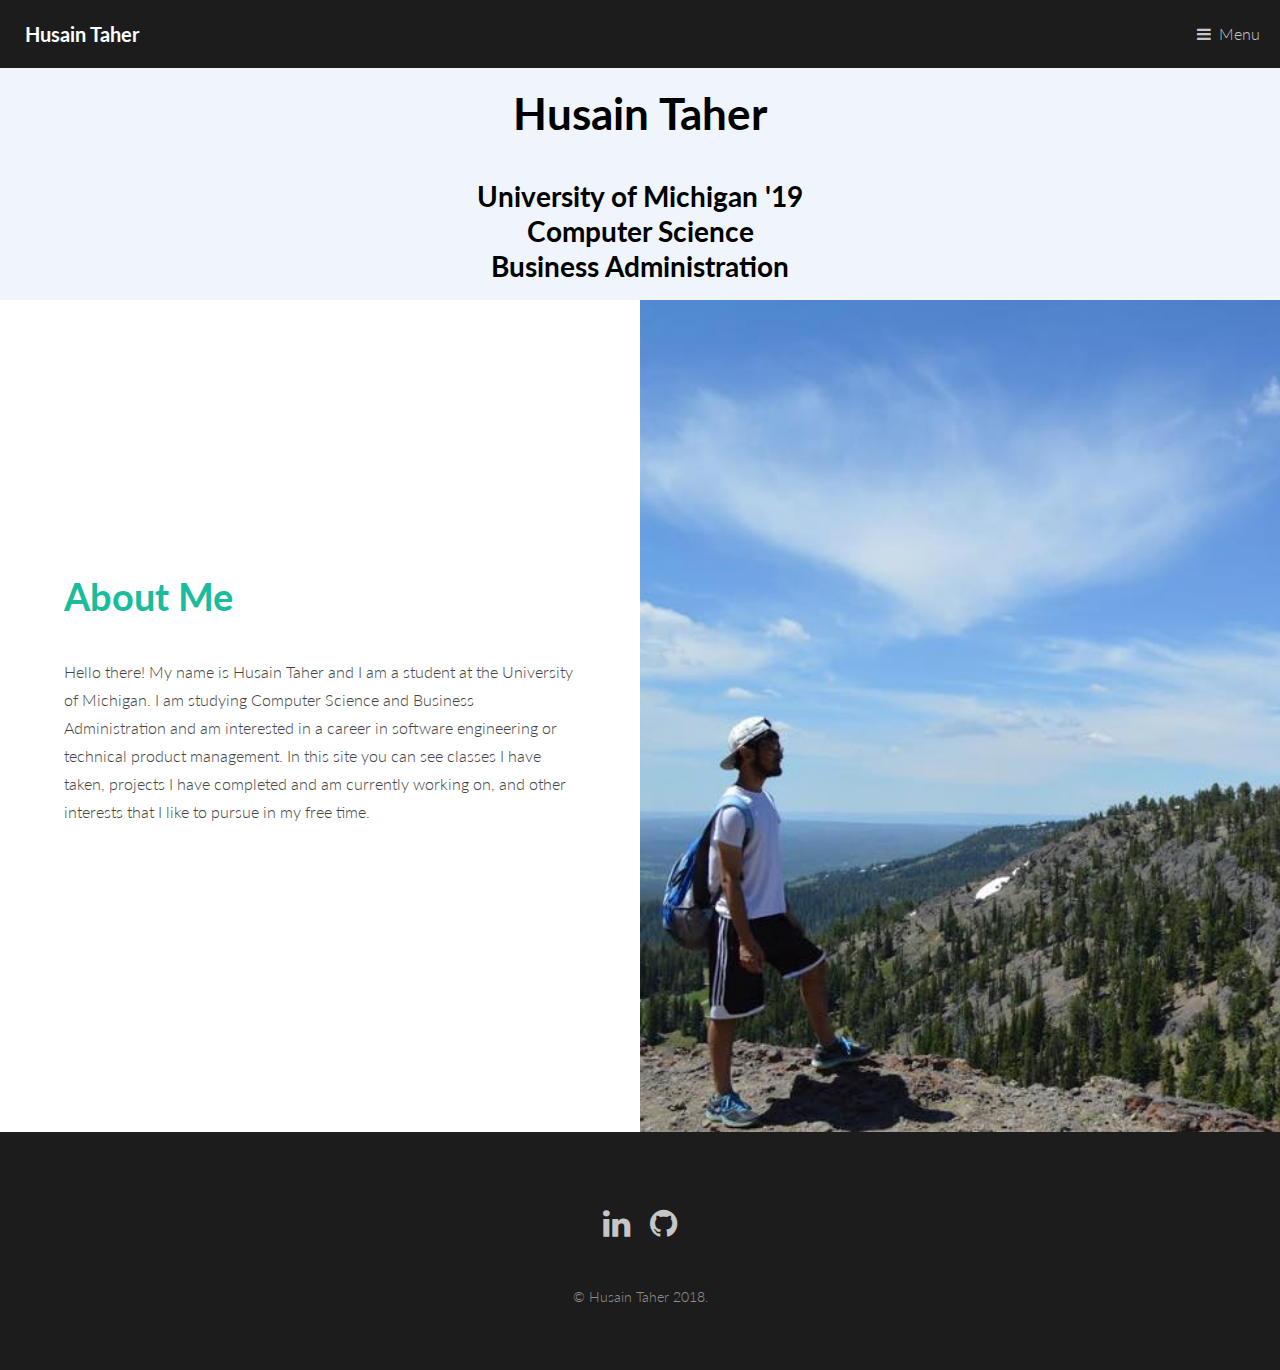
<file: index.html>
<!DOCTYPE HTML>

<html>
	<head>
        <link rel="icon" href="https://upload.wikimedia.org/wikipedia/commons/thumb/b/b6/NYCS-bull-trans-H.svg/75px-NYCS-bull-trans-H.svg.png">
		<title>Husain Taher</title>
		<meta charset="utf-8" />
		<meta name="viewport" content="width=device-width, initial-scale=1" />
		<link rel="stylesheet" href="assets/css/main.css" />
	</head>
	<body>

		<!-- Header -->
			<header id="header">
				<a href="index.html" class="logo"><strong>Husain Taher</strong></a>
				               <nav>
                   <a href="#menu">Menu</a>
               </nav>
           </header>
 
       <!-- Nav -->
           <nav id="menu">
               <ul class="links">
                   <li><a href="index.html">Home</a></li>
                   <li><a href="projects.html">Projects</a></li>
                   <li><a href="classes.html">Classes</a></li>
               </ul>
           </nav>

		<!-- Banner -->
			<section id="banner">
				<div class="inner">
					<h1>Husain Taher</h1>
                    <h2>University of Michigan '19 <br>
                        Computer Science<br>
                        Business Administration</h2>
				</div>
			</section>

		<!-- One -->
			<article id="one" class="post style1">
				<div class="image">
					<img src="images/mountain.jpg" alt="" data-position="15% center" />
				</div>
				<div class="content">
					<div class="inner">
						<header>
							<h2>About Me</a></h2>
						</header>
						<p>Hello there! My name is Husain Taher and I am a student at the University of Michigan. I am studying Computer Science and Business Administration and am interested in a career in software engineering or technical product management. In this site you can see classes I have taken, projects I have completed and am currently working on, and other interests that I like to pursue in my free time.</p>
					</div>
				</div>
			</article>


		<!-- Footer -->
			<footer id="footer">
				<ul class="icons">
					<li><a href="https://www.linkedin.com/in/husain-taher-34a818119/" class="icon fa-linkedin"><span class="label">LinkedIn</span></a></li>
                    <li><a href="https://github.com/HusainT" class="icon fa-github"><span class="label">GitHub</span></a></li>
				</ul>
				<div class="copyright">
					&copy; Husain Taher 2018</a>.
				</div>
			</footer>

		<!-- Scripts -->
			<script src="assets/js/jquery.min.js"></script>
			<script src="assets/js/jquery.scrolly.min.js"></script>
			<script src="assets/js/skel.min.js"></script>
			<script src="assets/js/util.js"></script>
			<script src="assets/js/main.js"></script>

	</body>
</html>
</file>
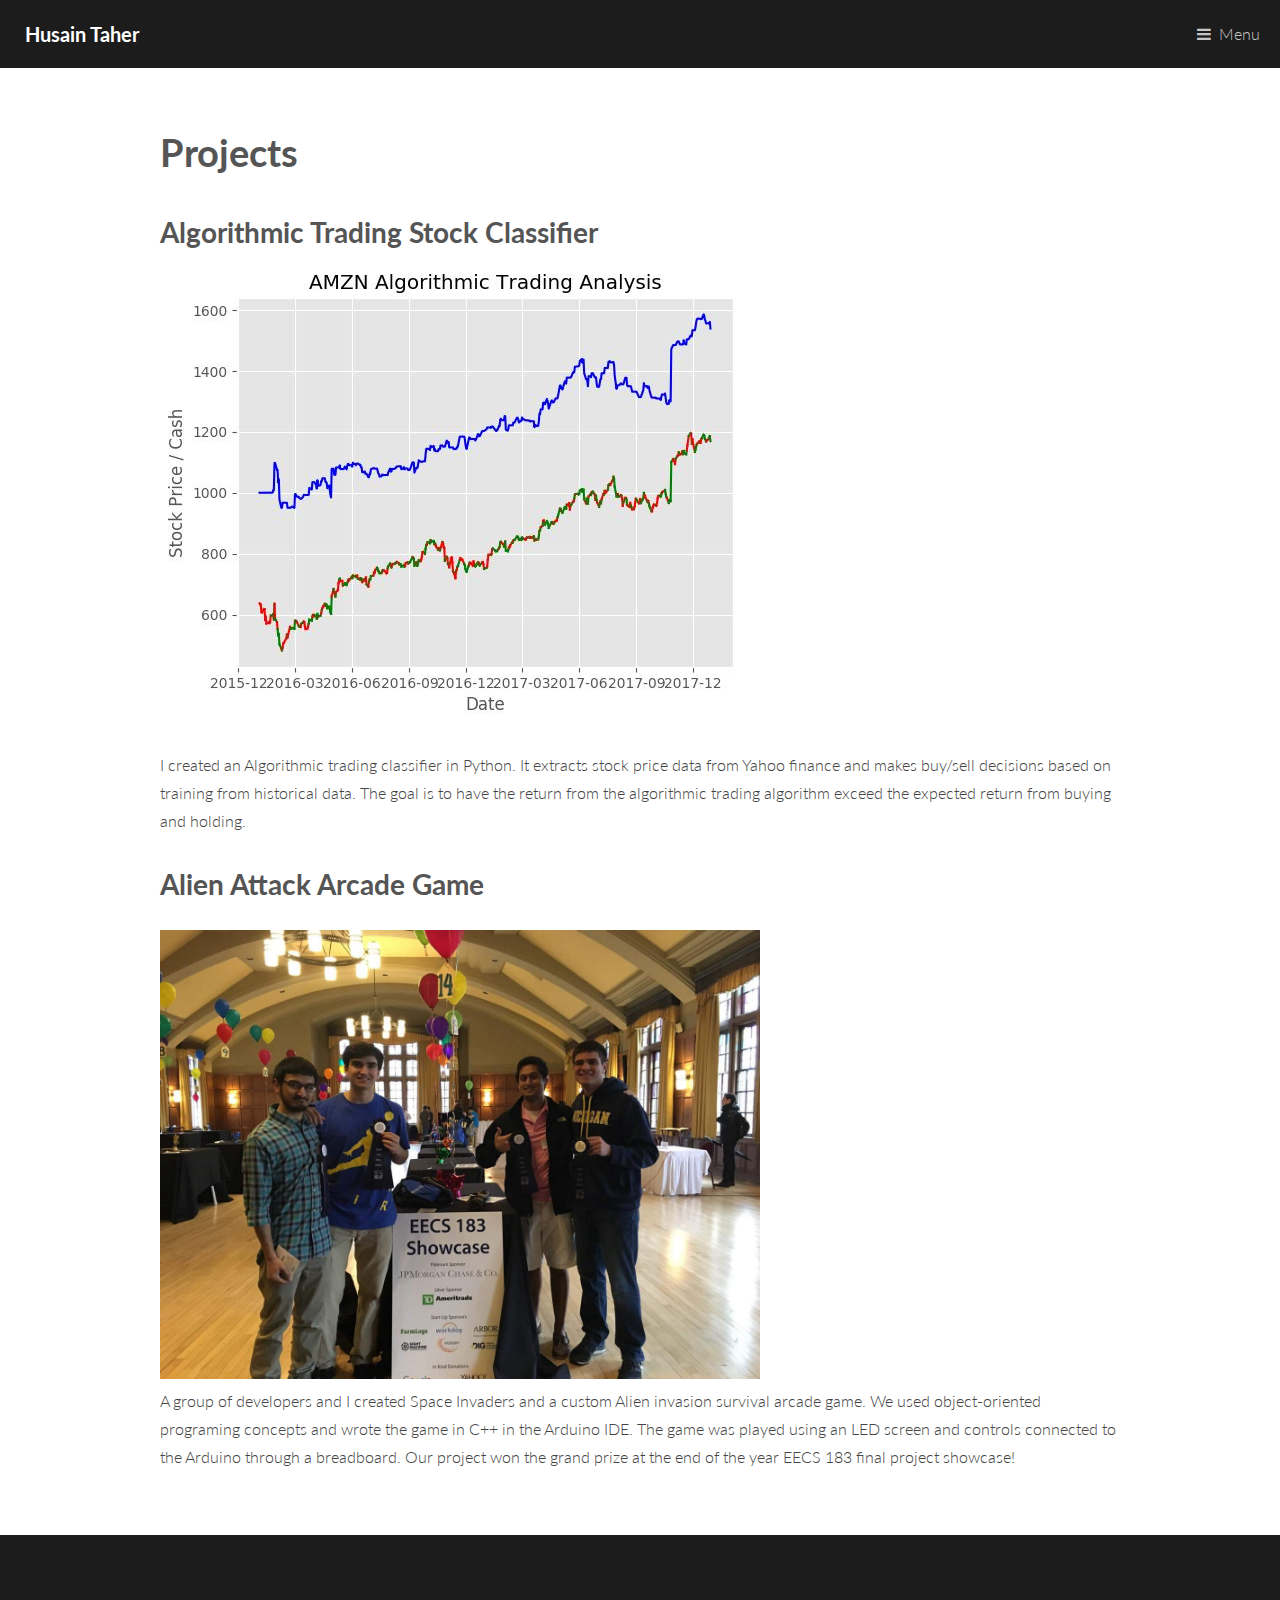
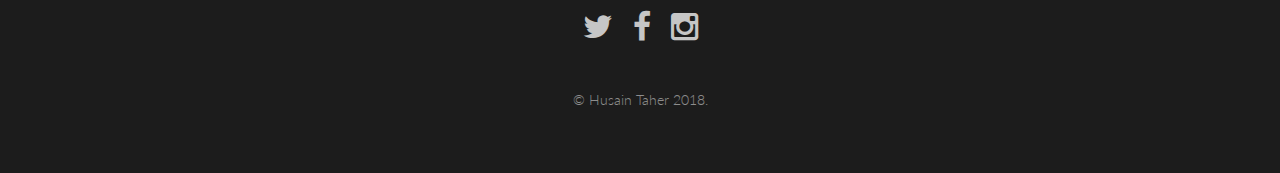
<file: projects.html>
<!DOCTYPE HTML>

<html>
	<head>
		<link rel="icon" href="https://upload.wikimedia.org/wikipedia/commons/thumb/b/b6/NYCS-bull-trans-H.svg/75px-NYCS-bull-trans-H.svg.png">
		<title>Projects</title>
		<meta charset="utf-8" />
		<meta name="viewport" content="width=device-width, initial-scale=1" />
		<link rel="stylesheet" href="assets/css/main.css" />
	</head>
	<body>

		<!-- Header -->
			<header id="header">
				<a href="index.html" class="logo"><strong>Husain Taher</strong></a>
				<nav>
					<a href="#menu">Menu</a>
				</nav>
			</header>

		<!-- Nav -->
			<nav id="menu">
				<ul class="links">
					<li><a href="index.html">Home</a></li>
					<li><a href="projects.html">Projects</a></li>
					<li><a href="classes.html">Classes</a></li>
				</ul>
			</nav>

		<!-- Main -->
			<section id="main">
				<div class="inner">	
					<header>
						<h1>Projects</h1>
					</header>
					<h2>Algorithmic Trading Stock Classifier
				
					<img src="images/AMZN.JPG" data-position="15% center" />
				
                    </h2>
                    <p> I created an Algorithmic trading classifier in Python. It extracts stock price data from Yahoo finance and makes buy/sell decisions based on training
                    from historical data. The goal is to have the return from the algorithmic trading algorithm exceed the expected return from buying and holding.</p>
					

					<h2>Alien Attack Arcade Game</h2>

					<img src="images/showcase.jpg_large" width="600" data-position="15% center" />
					 <p> A group of developers and I created Space Invaders and a custom Alien invasion survival arcade game. We used object-oriented programing concepts and 
					 wrote the game in C++ in the Arduino IDE. The game was played using an LED screen and controls connected to the Arduino through a breadboard. Our project won 
					the grand prize at the end of the year EECS 183 final project showcase! </p>


				</div>
			</section>

		<!-- Footer -->
			<footer id="footer">
				<ul class="icons">
					<li><a href="#" class="icon fa-twitter"><span class="label">Twitter</span></a></li>
					<li><a href="#" class="icon fa-facebook"><span class="label">Facebook</span></a></li>
					<li><a href="#" class="icon fa-instagram"><span class="label">Instagram</span></a></li>
				</ul>
				<div class="copyright">
					&copy; Husain Taher 2018</a>.
				</div>
			</footer>

		<!-- Scripts -->
			<script src="assets/js/jquery.min.js"></script>
			<script src="assets/js/jquery.scrolly.min.js"></script>
			<script src="assets/js/skel.min.js"></script>
			<script src="assets/js/util.js"></script>
			<script src="assets/js/main.js"></script>

	</body>
</html>
</file>
<file: assets/css/main.css>
@charset "UTF-8";
@import url(font-awesome.min.css);
@import url("https://fonts.googleapis.com/css?family=Lato:300,700,300italic,700italic");



/* Reset */

	html, body, div, span, applet, object, iframe, h1, h2, h3, h4, h5, h6, p, blockquote, pre, a, abbr, acronym, address, big, cite, code, del, dfn, em, img, ins, kbd, q, s, samp, small, strike, strong, sub, sup, tt, var, b, u, i, center, dl, dt, dd, ol, ul, li, fieldset, form, label, legend, table, caption, tbody, tfoot, thead, tr, th, td, article, aside, canvas, details, embed, figure, figcaption, footer, header, hgroup, menu, nav, output, ruby, section, summary, time, mark, audio, video {
		margin: 0;
		padding: 0;
		border: 0;
		font-size: 100%;
		font: inherit;
		vertical-align: baseline;
	}

	article, aside, details, figcaption, figure, footer, header, hgroup, menu, nav, section {
		display: block;
	}

	body {
		line-height: 1;
	}

	ol, ul {
		list-style: none;
	}

	blockquote, q {
		quotes: none;
	}

	blockquote:before, blockquote:after, q:before, q:after {
		content: '';
		content: none;
	}

	table {
		border-collapse: collapse;
		border-spacing: 0;
	}

	body {
		-webkit-text-size-adjust: none;
	}

/* Box Model */

	*, *:before, *:after {
		-moz-box-sizing: border-box;
		-webkit-box-sizing: border-box;
		box-sizing: border-box;
	}

/* Containers */

	.container {
		margin-left: auto;
		margin-right: auto;
	}

	.container.\31 25\25 {
		width: 100%;
		max-width: 100em;
		min-width: 80em;
	}

	.container.\37 5\25 {
		width: 60em;
	}

	.container.\35 0\25 {
		width: 40em;
	}

	.container.\32 5\25 {
		width: 20em;
	}

	.container {
		width: 80em;
	}

	@media screen and (max-width: 1680px) {

		.container.\31 25\25 {
			width: 100%;
			max-width: 100em;
			min-width: 80em;
		}

		.container.\37 5\25 {
			width: 60em;
		}

		.container.\35 0\25 {
			width: 40em;
		}

		.container.\32 5\25 {
			width: 20em;
		}

		.container {
			width: 80em;
		}

	}

	@media screen and (max-width: 1280px) {

		.container.\31 25\25 {
			width: 100%;
			max-width: 81.25em;
			min-width: 65em;
		}

		.container.\37 5\25 {
			width: 48.75em;
		}

		.container.\35 0\25 {
			width: 32.5em;
		}

		.container.\32 5\25 {
			width: 16.25em;
		}

		.container {
			width: 65em;
		}

	}

	@media screen and (max-width: 980px) {

		.container.\31 25\25 {
			width: 100%;
			max-width: 112.5%;
			min-width: 90%;
		}

		.container.\37 5\25 {
			width: 67.5%;
		}

		.container.\35 0\25 {
			width: 45%;
		}

		.container.\32 5\25 {
			width: 22.5%;
		}

		.container {
			width: 90%;
		}

	}

	@media screen and (max-width: 736px) {

		.container.\31 25\25 {
			width: 100%;
			max-width: 112.5%;
			min-width: 90%;
		}

		.container.\37 5\25 {
			width: 67.5%;
		}

		.container.\35 0\25 {
			width: 45%;
		}

		.container.\32 5\25 {
			width: 22.5%;
		}

		.container {
			width: 90% !important;
		}

	}

	@media screen and (max-width: 480px) {

		.container.\31 25\25 {
			width: 100%;
			max-width: 112.5%;
			min-width: 90%;
		}

		.container.\37 5\25 {
			width: 67.5%;
		}

		.container.\35 0\25 {
			width: 45%;
		}

		.container.\32 5\25 {
			width: 22.5%;
		}

		.container {
			width: 90% !important;
		}

	}

/* Grid */

	.row {
		border-bottom: solid 1px transparent;
		-moz-box-sizing: border-box;
		-webkit-box-sizing: border-box;
		box-sizing: border-box;
	}

	.row > * {
		float: left;
		-moz-box-sizing: border-box;
		-webkit-box-sizing: border-box;
		box-sizing: border-box;
	}

	.row:after, .row:before {
		content: '';
		display: block;
		clear: both;
		height: 0;
	}

	.row.uniform > * > :first-child {
		margin-top: 0;
	}

	.row.uniform > * > :last-child {
		margin-bottom: 0;
	}

	.row.\30 \25 > * {
		padding: 0 0 0 0em;
	}

	.row.\30 \25 {
		margin: 0 0 -1px 0em;
	}

	.row.uniform.\30 \25 > * {
		padding: 0em 0 0 0em;
	}

	.row.uniform.\30 \25 {
		margin: 0em 0 -1px 0em;
	}

	.row > * {
		padding: 0 0 0 2em;
	}

	.row {
		margin: 0 0 -1px -2em;
	}

	.row.uniform > * {
		padding: 2em 0 0 2em;
	}

	.row.uniform {
		margin: -2em 0 -1px -2em;
	}

	.row.\32 00\25 > * {
		padding: 0 0 0 4em;
	}

	.row.\32 00\25 {
		margin: 0 0 -1px -4em;
	}

	.row.uniform.\32 00\25 > * {
		padding: 4em 0 0 4em;
	}

	.row.uniform.\32 00\25 {
		margin: -4em 0 -1px -4em;
	}

	.row.\31 50\25 > * {
		padding: 0 0 0 3em;
	}

	.row.\31 50\25 {
		margin: 0 0 -1px -3em;
	}

	.row.uniform.\31 50\25 > * {
		padding: 3em 0 0 3em;
	}

	.row.uniform.\31 50\25 {
		margin: -3em 0 -1px -3em;
	}

	.row.\35 0\25 > * {
		padding: 0 0 0 1em;
	}

	.row.\35 0\25 {
		margin: 0 0 -1px -1em;
	}

	.row.uniform.\35 0\25 > * {
		padding: 1em 0 0 1em;
	}

	.row.uniform.\35 0\25 {
		margin: -1em 0 -1px -1em;
	}

	.row.\32 5\25 > * {
		padding: 0 0 0 0.5em;
	}

	.row.\32 5\25 {
		margin: 0 0 -1px -0.5em;
	}

	.row.uniform.\32 5\25 > * {
		padding: 0.5em 0 0 0.5em;
	}

	.row.uniform.\32 5\25 {
		margin: -0.5em 0 -1px -0.5em;
	}

	.\31 2u, .\31 2u\24 {
		width: 100%;
		clear: none;
		margin-left: 0;
	}

	.\31 1u, .\31 1u\24 {
		width: 91.6666666667%;
		clear: none;
		margin-left: 0;
	}

	.\31 0u, .\31 0u\24 {
		width: 83.3333333333%;
		clear: none;
		margin-left: 0;
	}

	.\39 u, .\39 u\24 {
		width: 75%;
		clear: none;
		margin-left: 0;
	}

	.\38 u, .\38 u\24 {
		width: 66.6666666667%;
		clear: none;
		margin-left: 0;
	}

	.\37 u, .\37 u\24 {
		width: 58.3333333333%;
		clear: none;
		margin-left: 0;
	}

	.\36 u, .\36 u\24 {
		width: 50%;
		clear: none;
		margin-left: 0;
	}

	.\35 u, .\35 u\24 {
		width: 41.6666666667%;
		clear: none;
		margin-left: 0;
	}

	.\34 u, .\34 u\24 {
		width: 33.3333333333%;
		clear: none;
		margin-left: 0;
	}

	.\33 u, .\33 u\24 {
		width: 25%;
		clear: none;
		margin-left: 0;
	}

	.\32 u, .\32 u\24 {
		width: 16.6666666667%;
		clear: none;
		margin-left: 0;
	}

	.\31 u, .\31 u\24 {
		width: 8.3333333333%;
		clear: none;
		margin-left: 0;
	}

	.\31 2u\24 + *,
	.\31 1u\24 + *,
	.\31 0u\24 + *,
	.\39 u\24 + *,
	.\38 u\24 + *,
	.\37 u\24 + *,
	.\36 u\24 + *,
	.\35 u\24 + *,
	.\34 u\24 + *,
	.\33 u\24 + *,
	.\32 u\24 + *,
	.\31 u\24 + * {
		clear: left;
	}

	.\-11u {
		margin-left: 91.66667%;
	}

	.\-10u {
		margin-left: 83.33333%;
	}

	.\-9u {
		margin-left: 75%;
	}

	.\-8u {
		margin-left: 66.66667%;
	}

	.\-7u {
		margin-left: 58.33333%;
	}

	.\-6u {
		margin-left: 50%;
	}

	.\-5u {
		margin-left: 41.66667%;
	}

	.\-4u {
		margin-left: 33.33333%;
	}

	.\-3u {
		margin-left: 25%;
	}

	.\-2u {
		margin-left: 16.66667%;
	}

	.\-1u {
		margin-left: 8.33333%;
	}

	@media screen and (max-width: 1680px) {

		.row > * {
			padding: 0 0 0 2em;
		}

		.row {
			margin: 0 0 -1px -2em;
		}

		.row.uniform > * {
			padding: 2em 0 0 2em;
		}

		.row.uniform {
			margin: -2em 0 -1px -2em;
		}

		.row.\32 00\25 > * {
			padding: 0 0 0 4em;
		}

		.row.\32 00\25 {
			margin: 0 0 -1px -4em;
		}

		.row.uniform.\32 00\25 > * {
			padding: 4em 0 0 4em;
		}

		.row.uniform.\32 00\25 {
			margin: -4em 0 -1px -4em;
		}

		.row.\31 50\25 > * {
			padding: 0 0 0 3em;
		}

		.row.\31 50\25 {
			margin: 0 0 -1px -3em;
		}

		.row.uniform.\31 50\25 > * {
			padding: 3em 0 0 3em;
		}

		.row.uniform.\31 50\25 {
			margin: -3em 0 -1px -3em;
		}

		.row.\35 0\25 > * {
			padding: 0 0 0 1em;
		}

		.row.\35 0\25 {
			margin: 0 0 -1px -1em;
		}

		.row.uniform.\35 0\25 > * {
			padding: 1em 0 0 1em;
		}

		.row.uniform.\35 0\25 {
			margin: -1em 0 -1px -1em;
		}

		.row.\32 5\25 > * {
			padding: 0 0 0 0.5em;
		}

		.row.\32 5\25 {
			margin: 0 0 -1px -0.5em;
		}

		.row.uniform.\32 5\25 > * {
			padding: 0.5em 0 0 0.5em;
		}

		.row.uniform.\32 5\25 {
			margin: -0.5em 0 -1px -0.5em;
		}

		.\31 2u\28xlarge\29, .\31 2u\24\28xlarge\29 {
			width: 100%;
			clear: none;
			margin-left: 0;
		}

		.\31 1u\28xlarge\29, .\31 1u\24\28xlarge\29 {
			width: 91.6666666667%;
			clear: none;
			margin-left: 0;
		}

		.\31 0u\28xlarge\29, .\31 0u\24\28xlarge\29 {
			width: 83.3333333333%;
			clear: none;
			margin-left: 0;
		}

		.\39 u\28xlarge\29, .\39 u\24\28xlarge\29 {
			width: 75%;
			clear: none;
			margin-left: 0;
		}

		.\38 u\28xlarge\29, .\38 u\24\28xlarge\29 {
			width: 66.6666666667%;
			clear: none;
			margin-left: 0;
		}

		.\37 u\28xlarge\29, .\37 u\24\28xlarge\29 {
			width: 58.3333333333%;
			clear: none;
			margin-left: 0;
		}

		.\36 u\28xlarge\29, .\36 u\24\28xlarge\29 {
			width: 50%;
			clear: none;
			margin-left: 0;
		}

		.\35 u\28xlarge\29, .\35 u\24\28xlarge\29 {
			width: 41.6666666667%;
			clear: none;
			margin-left: 0;
		}

		.\34 u\28xlarge\29, .\34 u\24\28xlarge\29 {
			width: 33.3333333333%;
			clear: none;
			margin-left: 0;
		}

		.\33 u\28xlarge\29, .\33 u\24\28xlarge\29 {
			width: 25%;
			clear: none;
			margin-left: 0;
		}

		.\32 u\28xlarge\29, .\32 u\24\28xlarge\29 {
			width: 16.6666666667%;
			clear: none;
			margin-left: 0;
		}

		.\31 u\28xlarge\29, .\31 u\24\28xlarge\29 {
			width: 8.3333333333%;
			clear: none;
			margin-left: 0;
		}

		.\31 2u\24\28xlarge\29 + *,
		.\31 1u\24\28xlarge\29 + *,
		.\31 0u\24\28xlarge\29 + *,
		.\39 u\24\28xlarge\29 + *,
		.\38 u\24\28xlarge\29 + *,
		.\37 u\24\28xlarge\29 + *,
		.\36 u\24\28xlarge\29 + *,
		.\35 u\24\28xlarge\29 + *,
		.\34 u\24\28xlarge\29 + *,
		.\33 u\24\28xlarge\29 + *,
		.\32 u\24\28xlarge\29 + *,
		.\31 u\24\28xlarge\29 + * {
			clear: left;
		}

		.\-11u\28xlarge\29 {
			margin-left: 91.66667%;
		}

		.\-10u\28xlarge\29 {
			margin-left: 83.33333%;
		}

		.\-9u\28xlarge\29 {
			margin-left: 75%;
		}

		.\-8u\28xlarge\29 {
			margin-left: 66.66667%;
		}

		.\-7u\28xlarge\29 {
			margin-left: 58.33333%;
		}

		.\-6u\28xlarge\29 {
			margin-left: 50%;
		}

		.\-5u\28xlarge\29 {
			margin-left: 41.66667%;
		}

		.\-4u\28xlarge\29 {
			margin-left: 33.33333%;
		}

		.\-3u\28xlarge\29 {
			margin-left: 25%;
		}

		.\-2u\28xlarge\29 {
			margin-left: 16.66667%;
		}

		.\-1u\28xlarge\29 {
			margin-left: 8.33333%;
		}

	}

	@media screen and (max-width: 1280px) {

		.row > * {
			padding: 0 0 0 1.5em;
		}

		.row {
			margin: 0 0 -1px -1.5em;
		}

		.row.uniform > * {
			padding: 1.5em 0 0 1.5em;
		}

		.row.uniform {
			margin: -1.5em 0 -1px -1.5em;
		}

		.row.\32 00\25 > * {
			padding: 0 0 0 3em;
		}

		.row.\32 00\25 {
			margin: 0 0 -1px -3em;
		}

		.row.uniform.\32 00\25 > * {
			padding: 3em 0 0 3em;
		}

		.row.uniform.\32 00\25 {
			margin: -3em 0 -1px -3em;
		}

		.row.\31 50\25 > * {
			padding: 0 0 0 2.25em;
		}

		.row.\31 50\25 {
			margin: 0 0 -1px -2.25em;
		}

		.row.uniform.\31 50\25 > * {
			padding: 2.25em 0 0 2.25em;
		}

		.row.uniform.\31 50\25 {
			margin: -2.25em 0 -1px -2.25em;
		}

		.row.\35 0\25 > * {
			padding: 0 0 0 0.75em;
		}

		.row.\35 0\25 {
			margin: 0 0 -1px -0.75em;
		}

		.row.uniform.\35 0\25 > * {
			padding: 0.75em 0 0 0.75em;
		}

		.row.uniform.\35 0\25 {
			margin: -0.75em 0 -1px -0.75em;
		}

		.row.\32 5\25 > * {
			padding: 0 0 0 0.375em;
		}

		.row.\32 5\25 {
			margin: 0 0 -1px -0.375em;
		}

		.row.uniform.\32 5\25 > * {
			padding: 0.375em 0 0 0.375em;
		}

		.row.uniform.\32 5\25 {
			margin: -0.375em 0 -1px -0.375em;
		}

		.\31 2u\28large\29, .\31 2u\24\28large\29 {
			width: 100%;
			clear: none;
			margin-left: 0;
		}

		.\31 1u\28large\29, .\31 1u\24\28large\29 {
			width: 91.6666666667%;
			clear: none;
			margin-left: 0;
		}

		.\31 0u\28large\29, .\31 0u\24\28large\29 {
			width: 83.3333333333%;
			clear: none;
			margin-left: 0;
		}

		.\39 u\28large\29, .\39 u\24\28large\29 {
			width: 75%;
			clear: none;
			margin-left: 0;
		}

		.\38 u\28large\29, .\38 u\24\28large\29 {
			width: 66.6666666667%;
			clear: none;
			margin-left: 0;
		}

		.\37 u\28large\29, .\37 u\24\28large\29 {
			width: 58.3333333333%;
			clear: none;
			margin-left: 0;
		}

		.\36 u\28large\29, .\36 u\24\28large\29 {
			width: 50%;
			clear: none;
			margin-left: 0;
		}

		.\35 u\28large\29, .\35 u\24\28large\29 {
			width: 41.6666666667%;
			clear: none;
			margin-left: 0;
		}

		.\34 u\28large\29, .\34 u\24\28large\29 {
			width: 33.3333333333%;
			clear: none;
			margin-left: 0;
		}

		.\33 u\28large\29, .\33 u\24\28large\29 {
			width: 25%;
			clear: none;
			margin-left: 0;
		}

		.\32 u\28large\29, .\32 u\24\28large\29 {
			width: 16.6666666667%;
			clear: none;
			margin-left: 0;
		}

		.\31 u\28large\29, .\31 u\24\28large\29 {
			width: 8.3333333333%;
			clear: none;
			margin-left: 0;
		}

		.\31 2u\24\28large\29 + *,
		.\31 1u\24\28large\29 + *,
		.\31 0u\24\28large\29 + *,
		.\39 u\24\28large\29 + *,
		.\38 u\24\28large\29 + *,
		.\37 u\24\28large\29 + *,
		.\36 u\24\28large\29 + *,
		.\35 u\24\28large\29 + *,
		.\34 u\24\28large\29 + *,
		.\33 u\24\28large\29 + *,
		.\32 u\24\28large\29 + *,
		.\31 u\24\28large\29 + * {
			clear: left;
		}

		.\-11u\28large\29 {
			margin-left: 91.66667%;
		}

		.\-10u\28large\29 {
			margin-left: 83.33333%;
		}

		.\-9u\28large\29 {
			margin-left: 75%;
		}

		.\-8u\28large\29 {
			margin-left: 66.66667%;
		}

		.\-7u\28large\29 {
			margin-left: 58.33333%;
		}

		.\-6u\28large\29 {
			margin-left: 50%;
		}

		.\-5u\28large\29 {
			margin-left: 41.66667%;
		}

		.\-4u\28large\29 {
			margin-left: 33.33333%;
		}

		.\-3u\28large\29 {
			margin-left: 25%;
		}

		.\-2u\28large\29 {
			margin-left: 16.66667%;
		}

		.\-1u\28large\29 {
			margin-left: 8.33333%;
		}

	}

	@media screen and (max-width: 980px) {

		.row > * {
			padding: 0 0 0 1.5em;
		}

		.row {
			margin: 0 0 -1px -1.5em;
		}

		.row.uniform > * {
			padding: 1.5em 0 0 1.5em;
		}

		.row.uniform {
			margin: -1.5em 0 -1px -1.5em;
		}

		.row.\32 00\25 > * {
			padding: 0 0 0 3em;
		}

		.row.\32 00\25 {
			margin: 0 0 -1px -3em;
		}

		.row.uniform.\32 00\25 > * {
			padding: 3em 0 0 3em;
		}

		.row.uniform.\32 00\25 {
			margin: -3em 0 -1px -3em;
		}

		.row.\31 50\25 > * {
			padding: 0 0 0 2.25em;
		}

		.row.\31 50\25 {
			margin: 0 0 -1px -2.25em;
		}

		.row.uniform.\31 50\25 > * {
			padding: 2.25em 0 0 2.25em;
		}

		.row.uniform.\31 50\25 {
			margin: -2.25em 0 -1px -2.25em;
		}

		.row.\35 0\25 > * {
			padding: 0 0 0 0.75em;
		}

		.row.\35 0\25 {
			margin: 0 0 -1px -0.75em;
		}

		.row.uniform.\35 0\25 > * {
			padding: 0.75em 0 0 0.75em;
		}

		.row.uniform.\35 0\25 {
			margin: -0.75em 0 -1px -0.75em;
		}

		.row.\32 5\25 > * {
			padding: 0 0 0 0.375em;
		}

		.row.\32 5\25 {
			margin: 0 0 -1px -0.375em;
		}

		.row.uniform.\32 5\25 > * {
			padding: 0.375em 0 0 0.375em;
		}

		.row.uniform.\32 5\25 {
			margin: -0.375em 0 -1px -0.375em;
		}

		.\31 2u\28medium\29, .\31 2u\24\28medium\29 {
			width: 100%;
			clear: none;
			margin-left: 0;
		}

		.\31 1u\28medium\29, .\31 1u\24\28medium\29 {
			width: 91.6666666667%;
			clear: none;
			margin-left: 0;
		}

		.\31 0u\28medium\29, .\31 0u\24\28medium\29 {
			width: 83.3333333333%;
			clear: none;
			margin-left: 0;
		}

		.\39 u\28medium\29, .\39 u\24\28medium\29 {
			width: 75%;
			clear: none;
			margin-left: 0;
		}

		.\38 u\28medium\29, .\38 u\24\28medium\29 {
			width: 66.6666666667%;
			clear: none;
			margin-left: 0;
		}

		.\37 u\28medium\29, .\37 u\24\28medium\29 {
			width: 58.3333333333%;
			clear: none;
			margin-left: 0;
		}

		.\36 u\28medium\29, .\36 u\24\28medium\29 {
			width: 50%;
			clear: none;
			margin-left: 0;
		}

		.\35 u\28medium\29, .\35 u\24\28medium\29 {
			width: 41.6666666667%;
			clear: none;
			margin-left: 0;
		}

		.\34 u\28medium\29, .\34 u\24\28medium\29 {
			width: 33.3333333333%;
			clear: none;
			margin-left: 0;
		}

		.\33 u\28medium\29, .\33 u\24\28medium\29 {
			width: 25%;
			clear: none;
			margin-left: 0;
		}

		.\32 u\28medium\29, .\32 u\24\28medium\29 {
			width: 16.6666666667%;
			clear: none;
			margin-left: 0;
		}

		.\31 u\28medium\29, .\31 u\24\28medium\29 {
			width: 8.3333333333%;
			clear: none;
			margin-left: 0;
		}

		.\31 2u\24\28medium\29 + *,
		.\31 1u\24\28medium\29 + *,
		.\31 0u\24\28medium\29 + *,
		.\39 u\24\28medium\29 + *,
		.\38 u\24\28medium\29 + *,
		.\37 u\24\28medium\29 + *,
		.\36 u\24\28medium\29 + *,
		.\35 u\24\28medium\29 + *,
		.\34 u\24\28medium\29 + *,
		.\33 u\24\28medium\29 + *,
		.\32 u\24\28medium\29 + *,
		.\31 u\24\28medium\29 + * {
			clear: left;
		}

		.\-11u\28medium\29 {
			margin-left: 91.66667%;
		}

		.\-10u\28medium\29 {
			margin-left: 83.33333%;
		}

		.\-9u\28medium\29 {
			margin-left: 75%;
		}

		.\-8u\28medium\29 {
			margin-left: 66.66667%;
		}

		.\-7u\28medium\29 {
			margin-left: 58.33333%;
		}

		.\-6u\28medium\29 {
			margin-left: 50%;
		}

		.\-5u\28medium\29 {
			margin-left: 41.66667%;
		}

		.\-4u\28medium\29 {
			margin-left: 33.33333%;
		}

		.\-3u\28medium\29 {
			margin-left: 25%;
		}

		.\-2u\28medium\29 {
			margin-left: 16.66667%;
		}

		.\-1u\28medium\29 {
			margin-left: 8.33333%;
		}

	}

	@media screen and (max-width: 736px) {

		.row > * {
			padding: 0 0 0 1.25em;
		}

		.row {
			margin: 0 0 -1px -1.25em;
		}

		.row.uniform > * {
			padding: 1.25em 0 0 1.25em;
		}

		.row.uniform {
			margin: -1.25em 0 -1px -1.25em;
		}

		.row.\32 00\25 > * {
			padding: 0 0 0 2.5em;
		}

		.row.\32 00\25 {
			margin: 0 0 -1px -2.5em;
		}

		.row.uniform.\32 00\25 > * {
			padding: 2.5em 0 0 2.5em;
		}

		.row.uniform.\32 00\25 {
			margin: -2.5em 0 -1px -2.5em;
		}

		.row.\31 50\25 > * {
			padding: 0 0 0 1.875em;
		}

		.row.\31 50\25 {
			margin: 0 0 -1px -1.875em;
		}

		.row.uniform.\31 50\25 > * {
			padding: 1.875em 0 0 1.875em;
		}

		.row.uniform.\31 50\25 {
			margin: -1.875em 0 -1px -1.875em;
		}

		.row.\35 0\25 > * {
			padding: 0 0 0 0.625em;
		}

		.row.\35 0\25 {
			margin: 0 0 -1px -0.625em;
		}

		.row.uniform.\35 0\25 > * {
			padding: 0.625em 0 0 0.625em;
		}

		.row.uniform.\35 0\25 {
			margin: -0.625em 0 -1px -0.625em;
		}

		.row.\32 5\25 > * {
			padding: 0 0 0 0.3125em;
		}

		.row.\32 5\25 {
			margin: 0 0 -1px -0.3125em;
		}

		.row.uniform.\32 5\25 > * {
			padding: 0.3125em 0 0 0.3125em;
		}

		.row.uniform.\32 5\25 {
			margin: -0.3125em 0 -1px -0.3125em;
		}

		.\31 2u\28small\29, .\31 2u\24\28small\29 {
			width: 100%;
			clear: none;
			margin-left: 0;
		}

		.\31 1u\28small\29, .\31 1u\24\28small\29 {
			width: 91.6666666667%;
			clear: none;
			margin-left: 0;
		}

		.\31 0u\28small\29, .\31 0u\24\28small\29 {
			width: 83.3333333333%;
			clear: none;
			margin-left: 0;
		}

		.\39 u\28small\29, .\39 u\24\28small\29 {
			width: 75%;
			clear: none;
			margin-left: 0;
		}

		.\38 u\28small\29, .\38 u\24\28small\29 {
			width: 66.6666666667%;
			clear: none;
			margin-left: 0;
		}

		.\37 u\28small\29, .\37 u\24\28small\29 {
			width: 58.3333333333%;
			clear: none;
			margin-left: 0;
		}

		.\36 u\28small\29, .\36 u\24\28small\29 {
			width: 50%;
			clear: none;
			margin-left: 0;
		}

		.\35 u\28small\29, .\35 u\24\28small\29 {
			width: 41.6666666667%;
			clear: none;
			margin-left: 0;
		}

		.\34 u\28small\29, .\34 u\24\28small\29 {
			width: 33.3333333333%;
			clear: none;
			margin-left: 0;
		}

		.\33 u\28small\29, .\33 u\24\28small\29 {
			width: 25%;
			clear: none;
			margin-left: 0;
		}

		.\32 u\28small\29, .\32 u\24\28small\29 {
			width: 16.6666666667%;
			clear: none;
			margin-left: 0;
		}

		.\31 u\28small\29, .\31 u\24\28small\29 {
			width: 8.3333333333%;
			clear: none;
			margin-left: 0;
		}

		.\31 2u\24\28small\29 + *,
		.\31 1u\24\28small\29 + *,
		.\31 0u\24\28small\29 + *,
		.\39 u\24\28small\29 + *,
		.\38 u\24\28small\29 + *,
		.\37 u\24\28small\29 + *,
		.\36 u\24\28small\29 + *,
		.\35 u\24\28small\29 + *,
		.\34 u\24\28small\29 + *,
		.\33 u\24\28small\29 + *,
		.\32 u\24\28small\29 + *,
		.\31 u\24\28small\29 + * {
			clear: left;
		}

		.\-11u\28small\29 {
			margin-left: 91.66667%;
		}

		.\-10u\28small\29 {
			margin-left: 83.33333%;
		}

		.\-9u\28small\29 {
			margin-left: 75%;
		}

		.\-8u\28small\29 {
			margin-left: 66.66667%;
		}

		.\-7u\28small\29 {
			margin-left: 58.33333%;
		}

		.\-6u\28small\29 {
			margin-left: 50%;
		}

		.\-5u\28small\29 {
			margin-left: 41.66667%;
		}

		.\-4u\28small\29 {
			margin-left: 33.33333%;
		}

		.\-3u\28small\29 {
			margin-left: 25%;
		}

		.\-2u\28small\29 {
			margin-left: 16.66667%;
		}

		.\-1u\28small\29 {
			margin-left: 8.33333%;
		}

	}

	@media screen and (max-width: 480px) {

		.row > * {
			padding: 0 0 0 1.25em;
		}

		.row {
			margin: 0 0 -1px -1.25em;
		}

		.row.uniform > * {
			padding: 1.25em 0 0 1.25em;
		}

		.row.uniform {
			margin: -1.25em 0 -1px -1.25em;
		}

		.row.\32 00\25 > * {
			padding: 0 0 0 2.5em;
		}

		.row.\32 00\25 {
			margin: 0 0 -1px -2.5em;
		}

		.row.uniform.\32 00\25 > * {
			padding: 2.5em 0 0 2.5em;
		}

		.row.uniform.\32 00\25 {
			margin: -2.5em 0 -1px -2.5em;
		}

		.row.\31 50\25 > * {
			padding: 0 0 0 1.875em;
		}

		.row.\31 50\25 {
			margin: 0 0 -1px -1.875em;
		}

		.row.uniform.\31 50\25 > * {
			padding: 1.875em 0 0 1.875em;
		}

		.row.uniform.\31 50\25 {
			margin: -1.875em 0 -1px -1.875em;
		}

		.row.\35 0\25 > * {
			padding: 0 0 0 0.625em;
		}

		.row.\35 0\25 {
			margin: 0 0 -1px -0.625em;
		}

		.row.uniform.\35 0\25 > * {
			padding: 0.625em 0 0 0.625em;
		}

		.row.uniform.\35 0\25 {
			margin: -0.625em 0 -1px -0.625em;
		}

		.row.\32 5\25 > * {
			padding: 0 0 0 0.3125em;
		}

		.row.\32 5\25 {
			margin: 0 0 -1px -0.3125em;
		}

		.row.uniform.\32 5\25 > * {
			padding: 0.3125em 0 0 0.3125em;
		}

		.row.uniform.\32 5\25 {
			margin: -0.3125em 0 -1px -0.3125em;
		}

		.\31 2u\28xsmall\29, .\31 2u\24\28xsmall\29 {
			width: 100%;
			clear: none;
			margin-left: 0;
		}

		.\31 1u\28xsmall\29, .\31 1u\24\28xsmall\29 {
			width: 91.6666666667%;
			clear: none;
			margin-left: 0;
		}

		.\31 0u\28xsmall\29, .\31 0u\24\28xsmall\29 {
			width: 83.3333333333%;
			clear: none;
			margin-left: 0;
		}

		.\39 u\28xsmall\29, .\39 u\24\28xsmall\29 {
			width: 75%;
			clear: none;
			margin-left: 0;
		}

		.\38 u\28xsmall\29, .\38 u\24\28xsmall\29 {
			width: 66.6666666667%;
			clear: none;
			margin-left: 0;
		}

		.\37 u\28xsmall\29, .\37 u\24\28xsmall\29 {
			width: 58.3333333333%;
			clear: none;
			margin-left: 0;
		}

		.\36 u\28xsmall\29, .\36 u\24\28xsmall\29 {
			width: 50%;
			clear: none;
			margin-left: 0;
		}

		.\35 u\28xsmall\29, .\35 u\24\28xsmall\29 {
			width: 41.6666666667%;
			clear: none;
			margin-left: 0;
		}

		.\34 u\28xsmall\29, .\34 u\24\28xsmall\29 {
			width: 33.3333333333%;
			clear: none;
			margin-left: 0;
		}

		.\33 u\28xsmall\29, .\33 u\24\28xsmall\29 {
			width: 25%;
			clear: none;
			margin-left: 0;
		}

		.\32 u\28xsmall\29, .\32 u\24\28xsmall\29 {
			width: 16.6666666667%;
			clear: none;
			margin-left: 0;
		}

		.\31 u\28xsmall\29, .\31 u\24\28xsmall\29 {
			width: 8.3333333333%;
			clear: none;
			margin-left: 0;
		}

		.\31 2u\24\28xsmall\29 + *,
		.\31 1u\24\28xsmall\29 + *,
		.\31 0u\24\28xsmall\29 + *,
		.\39 u\24\28xsmall\29 + *,
		.\38 u\24\28xsmall\29 + *,
		.\37 u\24\28xsmall\29 + *,
		.\36 u\24\28xsmall\29 + *,
		.\35 u\24\28xsmall\29 + *,
		.\34 u\24\28xsmall\29 + *,
		.\33 u\24\28xsmall\29 + *,
		.\32 u\24\28xsmall\29 + *,
		.\31 u\24\28xsmall\29 + * {
			clear: left;
		}

		.\-11u\28xsmall\29 {
			margin-left: 91.66667%;
		}

		.\-10u\28xsmall\29 {
			margin-left: 83.33333%;
		}

		.\-9u\28xsmall\29 {
			margin-left: 75%;
		}

		.\-8u\28xsmall\29 {
			margin-left: 66.66667%;
		}

		.\-7u\28xsmall\29 {
			margin-left: 58.33333%;
		}

		.\-6u\28xsmall\29 {
			margin-left: 50%;
		}

		.\-5u\28xsmall\29 {
			margin-left: 41.66667%;
		}

		.\-4u\28xsmall\29 {
			margin-left: 33.33333%;
		}

		.\-3u\28xsmall\29 {
			margin-left: 25%;
		}

		.\-2u\28xsmall\29 {
			margin-left: 16.66667%;
		}

		.\-1u\28xsmall\29 {
			margin-left: 8.33333%;
		}

	}

/* Basic */

	@-ms-viewport {
		width: device-width;
	}

	body {
		-ms-overflow-style: scrollbar;
	}

	@media screen and (max-width: 480px) {

		html, body {
			min-width: 320px;
		}

	}

	body {
		background: #fff;
	}

		body.is-loading *, body.is-loading *:before, body.is-loading *:after {
			-moz-animation: none !important;
			-webkit-animation: none !important;
			-ms-animation: none !important;
			animation: none !important;
			-moz-transition: none !important;
			-webkit-transition: none !important;
			-ms-transition: none !important;
			transition: none !important;
		}

/* Type */

	body {
		background-color: #fff;
		color: #444;
	}

	body, input, select, textarea {
		font-family: "Lato", Arial, Helvetica, sans-serif;
		font-size: 16pt;
		font-weight: 300;
		line-height: 1.75;
	}

		@media screen and (max-width: 1680px) {

			body, input, select, textarea {
				font-size: 13pt;
			}

		}

		@media screen and (max-width: 1280px) {

			body, input, select, textarea {
				font-size: 12pt;
			}

		}

	a {
		text-decoration: none;
	}

		a:hover {
			text-decoration: underline;
		}

	strong, b {
		font-weight: 700;
	}

	em, i {
		font-style: italic;
	}

	p {
		margin: 0 0 2em 0;
	}

	h1, h2, h3, h4, h5, h6 {
		font-weight: 700;
		line-height: 1.25;
		margin: 0 0 1em 0;
	}

		h1 a, h2 a, h3 a, h4 a, h5 a, h6 a {
			color: inherit;
		}

	h1 {
		font-size: 2.35em;
	}

	h2 {
		font-size: 1.75em;
	}

	h3 {
		font-size: 1.35em;
	}

	h4 {
		font-size: 1.1em;
	}

	h5 {
		font-size: 0.9em;
	}

	h6 {
		font-size: 0.7em;
	}

	sub {
		font-size: 0.8em;
		position: relative;
		top: 0.5em;
	}

	sup {
		font-size: 0.8em;
		position: relative;
		top: -0.5em;
	}

	blockquote {
		border-left: solid 4px;
		font-style: italic;
		margin: 0 0 2em 0;
		padding: 0.5em 0 0.5em 2em;
	}

	code {
		border-radius: 0;
		border: solid 1px;
		font-family: "Courier New", monospace;
		font-size: 0.9em;
		margin: 0 0.25em;
		padding: 0.25em 0.65em;
	}

	pre {
		-webkit-overflow-scrolling: touch;
		font-family: "Courier New", monospace;
		font-size: 0.9em;
		margin: 0 0 2em 0;
	}

		pre code {
			display: block;
			line-height: 1.75;
			padding: 1em 1.5em;
			overflow-x: auto;
		}

	hr {
		border: 0;
		border-bottom: solid 1px;
		margin: 2em 0;
	}

		hr.major {
			margin: 3em 0;
		}

	.align-left {
		text-align: left;
	}

	.align-center {
		text-align: center;
	}

	.align-right {
		text-align: right;
	}

	input, select, textarea {
		color: #555;
	}

	a {
		color: #1abc9c;
	}

	strong, b {
		color: #555;
	}

	h1, h2, h3, h4, h5, h6 {
		color: #555;
	}

	blockquote {
		border-left-color: rgba(144, 144, 144, 0.25);
	}

	code {
		background: rgba(144, 144, 144, 0.075);
		border-color: rgba(144, 144, 144, 0.25);
	}

	hr {
		border-bottom-color: rgba(144, 144, 144, 0.25);
	}

/* Box */

	.box {
		border-radius: 0;
		border: solid 1px;
		margin-bottom: 2em;
		padding: 1.5em;
	}

		.box > :last-child,
		.box > :last-child > :last-child,
		.box > :last-child > :last-child > :last-child {
			margin-bottom: 0;
		}

		.box.alt {
			border: 0;
			border-radius: 0;
			padding: 0;
		}

	.box {
		border-color: rgba(144, 144, 144, 0.25);
	}

/* Button */

	input[type="submit"],
	input[type="reset"],
	input[type="button"],
	button,
	.button {
		-moz-appearance: none;
		-webkit-appearance: none;
		-ms-appearance: none;
		appearance: none;
		-moz-transition: background-color 0.2s ease-in-out, color 0.2s ease-in-out;
		-webkit-transition: background-color 0.2s ease-in-out, color 0.2s ease-in-out;
		-ms-transition: background-color 0.2s ease-in-out, color 0.2s ease-in-out;
		transition: background-color 0.2s ease-in-out, color 0.2s ease-in-out;
		border-radius: 0;
		border: 0;
		cursor: pointer;
		display: inline-block;
		font-weight: 700;
		height: 3em;
		line-height: 3em;
		padding: 0 2.5em;
		text-align: center;
		text-decoration: none;
		white-space: nowrap;
	}

		input[type="submit"]:hover,
		input[type="reset"]:hover,
		input[type="button"]:hover,
		button:hover,
		.button:hover {
			text-decoration: none;
		}

		input[type="submit"].icon,
		input[type="reset"].icon,
		input[type="button"].icon,
		button.icon,
		.button.icon {
			padding-left: 1.35em;
		}

			input[type="submit"].icon:before,
			input[type="reset"].icon:before,
			input[type="button"].icon:before,
			button.icon:before,
			.button.icon:before {
				margin-right: 0.5em;
			}

		input[type="submit"].fit,
		input[type="reset"].fit,
		input[type="button"].fit,
		button.fit,
		.button.fit {
			display: block;
			margin: 0 0 1em 0;
			width: 100%;
		}

		input[type="submit"].small,
		input[type="reset"].small,
		input[type="button"].small,
		button.small,
		.button.small {
			font-size: 0.8em;
		}

		input[type="submit"].big,
		input[type="reset"].big,
		input[type="button"].big,
		button.big,
		.button.big {
			font-size: 1.25em;
		}

		input[type="submit"].disabled, input[type="submit"]:disabled,
		input[type="reset"].disabled,
		input[type="reset"]:disabled,
		input[type="button"].disabled,
		input[type="button"]:disabled,
		button.disabled,
		button:disabled,
		.button.disabled,
		.button:disabled {
			-moz-pointer-events: none;
			-webkit-pointer-events: none;
			-ms-pointer-events: none;
			pointer-events: none;
			opacity: 0.25;
		}

		@media screen and (max-width: 480px) {

			input[type="submit"],
			input[type="reset"],
			input[type="button"],
			button,
			.button {
				padding: 0;
			}

		}

	input[type="submit"],
	input[type="reset"],
	input[type="button"],
	button,
	.button {
		background-color: #1abc9c;
		color: #fff !important;
	}

		input[type="submit"]:hover,
		input[type="reset"]:hover,
		input[type="button"]:hover,
		button:hover,
		.button:hover {
			background-color: #1dd2af;
		}

		input[type="submit"]:active,
		input[type="reset"]:active,
		input[type="button"]:active,
		button:active,
		.button:active {
			background-color: #17a689;
		}

		input[type="submit"].alt,
		input[type="reset"].alt,
		input[type="button"].alt,
		button.alt,
		.button.alt {
			background-color: transparent;
			box-shadow: inset 0 0 0 2px rgba(144, 144, 144, 0.25);
			color: #555 !important;
		}

			input[type="submit"].alt:hover,
			input[type="reset"].alt:hover,
			input[type="button"].alt:hover,
			button.alt:hover,
			.button.alt:hover {
				background-color: rgba(144, 144, 144, 0.075);
			}

			input[type="submit"].alt:active,
			input[type="reset"].alt:active,
			input[type="button"].alt:active,
			button.alt:active,
			.button.alt:active {
				background-color: rgba(144, 144, 144, 0.2);
			}

			input[type="submit"].alt.icon:before,
			input[type="reset"].alt.icon:before,
			input[type="button"].alt.icon:before,
			button.alt.icon:before,
			.button.alt.icon:before {
				color: #bbb;
			}

		input[type="submit"].special,
		input[type="reset"].special,
		input[type="button"].special,
		button.special,
		.button.special {
			background-color: #3498db;
			color: #fff !important;
		}

			input[type="submit"].special:hover,
			input[type="reset"].special:hover,
			input[type="button"].special:hover,
			button.special:hover,
			.button.special:hover {
				background-color: #4aa3df;
			}

			input[type="submit"].special:active,
			input[type="reset"].special:active,
			input[type="button"].special:active,
			button.special:active,
			.button.special:active {
				background-color: #258cd1;
			}

/* Form */

	form {
		margin: 0 0 2em 0;
	}

	label {
		display: block;
		font-size: 0.9em;
		font-weight: 700;
		margin: 0 0 1em 0;
	}

	input[type="text"],
	input[type="password"],
	input[type="email"],
	select,
	textarea {
		-moz-appearance: none;
		-webkit-appearance: none;
		-ms-appearance: none;
		appearance: none;
		border-radius: 0;
		border: none;
		border: solid 1px;
		color: inherit;
		display: block;
		outline: 0;
		padding: 0 1em;
		text-decoration: none;
		width: 100%;
	}

		input[type="text"]:invalid,
		input[type="password"]:invalid,
		input[type="email"]:invalid,
		select:invalid,
		textarea:invalid {
			box-shadow: none;
		}

	.select-wrapper {
		text-decoration: none;
		display: block;
		position: relative;
	}

		.select-wrapper:before {
			-moz-osx-font-smoothing: grayscale;
			-webkit-font-smoothing: antialiased;
			font-family: FontAwesome;
			font-style: normal;
			font-weight: normal;
			text-transform: none !important;
		}

		.select-wrapper:before {
			content: '\f078';
			display: block;
			height: 2.75em;
			line-height: 2.75em;
			pointer-events: none;
			position: absolute;
			right: 0;
			text-align: center;
			top: 0;
			width: 2.75em;
		}

		.select-wrapper select::-ms-expand {
			display: none;
		}

	input[type="text"],
	input[type="password"],
	input[type="email"],
	select {
		height: 2.75em;
	}

	textarea {
		padding: 0.75em 1em;
	}

	input[type="checkbox"],
	input[type="radio"] {
		-moz-appearance: none;
		-webkit-appearance: none;
		-ms-appearance: none;
		appearance: none;
		display: block;
		float: left;
		margin-right: -2em;
		opacity: 0;
		width: 1em;
		z-index: -1;
	}

		input[type="checkbox"] + label,
		input[type="radio"] + label {
			text-decoration: none;
			cursor: pointer;
			display: inline-block;
			font-size: 1em;
			font-weight: 300;
			padding-left: 2.4em;
			padding-right: 0.75em;
			position: relative;
		}

			input[type="checkbox"] + label:before,
			input[type="radio"] + label:before {
				-moz-osx-font-smoothing: grayscale;
				-webkit-font-smoothing: antialiased;
				font-family: FontAwesome;
				font-style: normal;
				font-weight: normal;
				text-transform: none !important;
			}

			input[type="checkbox"] + label:before,
			input[type="radio"] + label:before {
				border-radius: 0;
				border: solid 1px;
				content: '';
				display: inline-block;
				height: 1.65em;
				left: 0;
				line-height: 1.58125em;
				position: absolute;
				text-align: center;
				top: 0;
				width: 1.65em;
			}

		input[type="checkbox"]:checked + label:before,
		input[type="radio"]:checked + label:before {
			content: '\f00c';
		}

	input[type="checkbox"] + label:before {
		border-radius: 0;
	}

	input[type="radio"] + label:before {
		border-radius: 100%;
	}

	::-webkit-input-placeholder {
		opacity: 1.0;
	}

	:-moz-placeholder {
		opacity: 1.0;
	}

	::-moz-placeholder {
		opacity: 1.0;
	}

	:-ms-input-placeholder {
		opacity: 1.0;
	}

	.formerize-placeholder {
		opacity: 1.0;
	}

	label {
		color: #555;
	}

	input[type="text"],
	input[type="password"],
	input[type="email"],
	select,
	textarea {
		background: rgba(144, 144, 144, 0.075);
		border-color: rgba(144, 144, 144, 0.25);
	}

		input[type="text"]:focus,
		input[type="password"]:focus,
		input[type="email"]:focus,
		select:focus,
		textarea:focus {
			border-color: #fff;
			box-shadow: 0 0 0 1px #fff;
		}

	.select-wrapper:before {
		color: rgba(144, 144, 144, 0.25);
	}

	input[type="checkbox"] + label,
	input[type="radio"] + label {
		color: #444;
	}

		input[type="checkbox"] + label:before,
		input[type="radio"] + label:before {
			background: rgba(144, 144, 144, 0.075);
			border-color: rgba(144, 144, 144, 0.25);
		}

	input[type="checkbox"]:checked + label:before,
	input[type="radio"]:checked + label:before {
		background-color: #fff;
		border-color: #fff;
		color: #1abc9c;
	}

	input[type="checkbox"]:focus + label:before,
	input[type="radio"]:focus + label:before {
		border-color: #fff;
		box-shadow: 0 0 0 1px #fff;
	}

	::-webkit-input-placeholder {
		color: #bbb !important;
	}

	:-moz-placeholder {
		color: #bbb !important;
	}

	::-moz-placeholder {
		color: #bbb !important;
	}

	:-ms-input-placeholder {
		color: #bbb !important;
	}

	.formerize-placeholder {
		color: #bbb !important;
	}

/* Icon */

	.icon {
		text-decoration: none;
		border-bottom: none;
		position: relative;
		text-decoration: none !important;
	}

		.icon:before {
			-moz-osx-font-smoothing: grayscale;
			-webkit-font-smoothing: antialiased;
			font-family: FontAwesome;
			font-style: normal;
			font-weight: normal;
			text-transform: none !important;
		}

		.icon > .label {
			display: none;
		}

	.hc {
		height: 2em;
		width: 4em;
		position: absolute;
		left: 50%;
		bottom: 0;
		margin-left: -2em;
		display: block;
		border-radius: 90px 90px 0 0;
		color: #444;
		background: #fff;
	}

		.hc.up {
			border-radius: 0 0 90px 90px;
			top: 0;
			bottom: initial;
		}

		@media screen and (max-width: 980px) {

			.hc {
				display: none;
			}

		}

/* Image */

	.image {
		border: 0;
		display: inline-block;
		position: relative;
	}

		.image img {
			display: block;
		}

		.image.left, .image.right {
			max-width: 40%;
		}

			.image.left img, .image.right img {
				width: 100%;
			}

		.image.left {
			float: left;
			margin: 0 1.5em 1em 0;
			top: 0.25em;
		}

		.image.right {
			float: right;
			margin: 0 0 1em 1.5em;
			top: 0.25em;
		}

		.image.fit {
			display: block;
			margin: 0 0 2em 0;
			width: 100%;
		}

			.image.fit img {
				width: 100%;
			}

		.image.main {
			display: block;
			margin: 0 0 3em 0;
			width: 100%;
		}

			.image.main img {
				width: 100%;
			}

/* List */

	ol {
		list-style: decimal;
		margin: 0 0 2em 0;
		padding-left: 1.25em;
	}

		ol li {
			padding-left: 0.25em;
		}

	ul {
		list-style: disc;
		margin: 0 0 2em 0;
		padding-left: 1em;
	}

		ul li {
			padding-left: 0.5em;
		}

		ul.alt {
			list-style: none;
			padding-left: 0;
		}

			ul.alt li {
				border-top: solid 1px;
				padding: 0.5em 0;
			}

				ul.alt li:first-child {
					border-top: 0;
					padding-top: 0;
				}

		ul.icons {
			cursor: default;
			list-style: none;
			padding-left: 0;
		}

			ul.icons li {
				display: inline-block;
				padding: 0 1em 0 0;
			}

				ul.icons li:last-child {
					padding-right: 0;
				}

				ul.icons li .icon:before {
					font-size: 2em;
				}

		ul.actions {
			cursor: default;
			list-style: none;
			padding-left: 0;
		}

			ul.actions li {
				display: inline-block;
				padding: 0 1em 0 0;
				vertical-align: middle;
			}

				ul.actions li:last-child {
					padding-right: 0;
				}

			ul.actions.small li {
				padding: 0 0.5em 0 0;
			}

			ul.actions.vertical li {
				display: block;
				padding: 1em 0 0 0;
			}

				ul.actions.vertical li:first-child {
					padding-top: 0;
				}

				ul.actions.vertical li > * {
					margin-bottom: 0;
				}

			ul.actions.vertical.small li {
				padding: 0.5em 0 0 0;
			}

				ul.actions.vertical.small li:first-child {
					padding-top: 0;
				}

			ul.actions.fit {
				display: table;
				margin-left: -1em;
				padding: 0;
				table-layout: fixed;
				width: calc(100% + 1em);
			}

				ul.actions.fit li {
					display: table-cell;
					padding: 0 0 0 1em;
				}

					ul.actions.fit li > * {
						margin-bottom: 0;
					}

				ul.actions.fit.small {
					margin-left: -0.5em;
					width: calc(100% + 0.5em);
				}

					ul.actions.fit.small li {
						padding: 0 0 0 0.5em;
					}

			@media screen and (max-width: 480px) {

				ul.actions {
					margin: 0 0 2em 0;
				}

					ul.actions li {
						padding: 1em 0 0 0;
						display: block;
						text-align: center;
						width: 100%;
					}

						ul.actions li:first-child {
							padding-top: 0;
						}

						ul.actions li > * {
							width: 100%;
							margin: 0 !important;
						}

							ul.actions li > *.icon:before {
								margin-left: -2em;
							}

					ul.actions.small li {
						padding: 0.5em 0 0 0;
					}

						ul.actions.small li:first-child {
							padding-top: 0;
						}

			}

	dl {
		margin: 0 0 2em 0;
	}

		dl dt {
			display: block;
			font-weight: 700;
			margin: 0 0 1em 0;
		}

		dl dd {
			margin-left: 2em;
		}

	ul.alt li {
		border-top-color: rgba(144, 144, 144, 0.25);
	}

/* Section/Article */

	section.special, article.special {
		text-align: center;
	}

	header p {
		position: relative;
		margin: 0 0 1.5em 0;
	}

	header h2 + p {
		font-size: 1.25em;
		margin-top: -1em;
	}

	header h3 + p {
		font-size: 1.1em;
		margin-top: -0.8em;
	}

	header h4 + p,
	header h5 + p,
	header h6 + p {
		font-size: 0.9em;
		margin-top: -0.6em;
	}

	header p {
		color: #bbb;
	}

/* Table */

	.table-wrapper {
		-webkit-overflow-scrolling: touch;
		overflow-x: auto;
	}

	table {
		margin: 0 0 2em 0;
		width: 100%;
	}

		table tbody tr {
			border: solid 1px;
			border-left: 0;
			border-right: 0;
		}

		table td {
			padding: 0.75em 0.75em;
		}

		table th {
			font-size: 0.9em;
			font-weight: 700;
			padding: 0 0.75em 0.75em 0.75em;
			text-align: left;
		}

		table thead {
			border-bottom: solid 2px;
		}

		table tfoot {
			border-top: solid 2px;
		}

		table.alt {
			border-collapse: separate;
		}

			table.alt tbody tr td {
				border: solid 1px;
				border-left-width: 0;
				border-top-width: 0;
			}

				table.alt tbody tr td:first-child {
					border-left-width: 1px;
				}

			table.alt tbody tr:first-child td {
				border-top-width: 1px;
			}

			table.alt thead {
				border-bottom: 0;
			}

			table.alt tfoot {
				border-top: 0;
			}

	table tbody tr {
		border-color: rgba(144, 144, 144, 0.25);
	}

		table tbody tr:nth-child(2n + 1) {
			background-color: rgba(144, 144, 144, 0.075);
		}

	table th {
		color: #555;
	}

	table thead {
		border-bottom-color: rgba(144, 144, 144, 0.25);
	}

	table tfoot {
		border-top-color: rgba(144, 144, 144, 0.25);
	}

	table.alt tbody tr td {
		border-color: rgba(144, 144, 144, 0.25);
	}

/* Wrapper */

	.wrapper {
		position: relative;
	}

		.wrapper > .inner {
			margin: 0 auto;
			width: 60em;
		}

		.wrapper.style1 {
			background-color: #fff;
			color: #444;
		}

			.wrapper.style1 input, .wrapper.style1 select, .wrapper.style1 textarea {
				color: #1abc9c;
			}

			.wrapper.style1 a {
				color: #1abc9c;
			}

			.wrapper.style1 strong, .wrapper.style1 b {
				color: #1abc9c;
			}

			.wrapper.style1 h1, .wrapper.style1 h2, .wrapper.style1 h3, .wrapper.style1 h4, .wrapper.style1 h5, .wrapper.style1 h6 {
				color: #1abc9c;
			}

			.wrapper.style1 blockquote {
				border-left-color: rgba(144, 144, 144, 0.25);
			}

			.wrapper.style1 code {
				background: rgba(144, 144, 144, 0.075);
				border-color: rgba(144, 144, 144, 0.25);
			}

			.wrapper.style1 hr {
				border-bottom-color: rgba(144, 144, 144, 0.25);
			}

			.wrapper.style1 .box {
				border-color: rgba(144, 144, 144, 0.25);
			}

			.wrapper.style1 input[type="submit"],
			.wrapper.style1 input[type="reset"],
			.wrapper.style1 input[type="button"],
			.wrapper.style1 button,
			.wrapper.style1 .button {
				background-color: #1abc9c;
				color: #fff !important;
			}

				.wrapper.style1 input[type="submit"]:hover,
				.wrapper.style1 input[type="reset"]:hover,
				.wrapper.style1 input[type="button"]:hover,
				.wrapper.style1 button:hover,
				.wrapper.style1 .button:hover {
					background-color: #1dd2af;
				}

				.wrapper.style1 input[type="submit"]:active,
				.wrapper.style1 input[type="reset"]:active,
				.wrapper.style1 input[type="button"]:active,
				.wrapper.style1 button:active,
				.wrapper.style1 .button:active {
					background-color: #17a689;
				}

				.wrapper.style1 input[type="submit"].alt,
				.wrapper.style1 input[type="reset"].alt,
				.wrapper.style1 input[type="button"].alt,
				.wrapper.style1 button.alt,
				.wrapper.style1 .button.alt {
					background-color: transparent;
					box-shadow: inset 0 0 0 2px rgba(144, 144, 144, 0.25);
					color: #1abc9c !important;
				}

					.wrapper.style1 input[type="submit"].alt:hover,
					.wrapper.style1 input[type="reset"].alt:hover,
					.wrapper.style1 input[type="button"].alt:hover,
					.wrapper.style1 button.alt:hover,
					.wrapper.style1 .button.alt:hover {
						background-color: rgba(144, 144, 144, 0.075);
					}

					.wrapper.style1 input[type="submit"].alt:active,
					.wrapper.style1 input[type="reset"].alt:active,
					.wrapper.style1 input[type="button"].alt:active,
					.wrapper.style1 button.alt:active,
					.wrapper.style1 .button.alt:active {
						background-color: rgba(144, 144, 144, 0.2);
					}

					.wrapper.style1 input[type="submit"].alt.icon:before,
					.wrapper.style1 input[type="reset"].alt.icon:before,
					.wrapper.style1 input[type="button"].alt.icon:before,
					.wrapper.style1 button.alt.icon:before,
					.wrapper.style1 .button.alt.icon:before {
						color: #bbb;
					}

				.wrapper.style1 input[type="submit"].special,
				.wrapper.style1 input[type="reset"].special,
				.wrapper.style1 input[type="button"].special,
				.wrapper.style1 button.special,
				.wrapper.style1 .button.special {
					background-color: #1abc9c;
					color: #fff !important;
				}

			.wrapper.style1 label {
				color: #1abc9c;
			}

			.wrapper.style1 input[type="text"],
			.wrapper.style1 input[type="password"],
			.wrapper.style1 input[type="email"],
			.wrapper.style1 select,
			.wrapper.style1 textarea {
				background: rgba(144, 144, 144, 0.075);
				border-color: rgba(144, 144, 144, 0.25);
			}

				.wrapper.style1 input[type="text"]:focus,
				.wrapper.style1 input[type="password"]:focus,
				.wrapper.style1 input[type="email"]:focus,
				.wrapper.style1 select:focus,
				.wrapper.style1 textarea:focus {
					border-color: #1abc9c;
					box-shadow: 0 0 0 1px #1abc9c;
				}

			.wrapper.style1 .select-wrapper:before {
				color: rgba(144, 144, 144, 0.25);
			}

			.wrapper.style1 input[type="checkbox"] + label,
			.wrapper.style1 input[type="radio"] + label {
				color: #444;
			}

				.wrapper.style1 input[type="checkbox"] + label:before,
				.wrapper.style1 input[type="radio"] + label:before {
					background: rgba(144, 144, 144, 0.075);
					border-color: rgba(144, 144, 144, 0.25);
				}

			.wrapper.style1 input[type="checkbox"]:checked + label:before,
			.wrapper.style1 input[type="radio"]:checked + label:before {
				background-color: #1abc9c;
				border-color: #1abc9c;
				color: #fff;
			}

			.wrapper.style1 input[type="checkbox"]:focus + label:before,
			.wrapper.style1 input[type="radio"]:focus + label:before {
				border-color: #1abc9c;
				box-shadow: 0 0 0 1px #1abc9c;
			}

			.wrapper.style1 ::-webkit-input-placeholder {
				color: #bbb !important;
			}

			.wrapper.style1 :-moz-placeholder {
				color: #bbb !important;
			}

			.wrapper.style1 ::-moz-placeholder {
				color: #bbb !important;
			}

			.wrapper.style1 :-ms-input-placeholder {
				color: #bbb !important;
			}

			.wrapper.style1 .formerize-placeholder {
				color: #bbb !important;
			}

			.wrapper.style1 ul.alt li {
				border-top-color: rgba(144, 144, 144, 0.25);
			}

			.wrapper.style1 header p {
				color: #bbb;
			}

			.wrapper.style1 table tbody tr {
				border-color: rgba(144, 144, 144, 0.25);
			}

				.wrapper.style1 table tbody tr:nth-child(2n + 1) {
					background-color: rgba(144, 144, 144, 0.075);
				}

			.wrapper.style1 table th {
				color: #1abc9c;
			}

			.wrapper.style1 table thead {
				border-bottom-color: rgba(144, 144, 144, 0.25);
			}

			.wrapper.style1 table tfoot {
				border-top-color: rgba(144, 144, 144, 0.25);
			}

			.wrapper.style1 table.alt tbody tr td {
				border-color: rgba(144, 144, 144, 0.25);
			}

		.wrapper.style2 {
			background-color: #fff;
			color: #444;
		}

			.wrapper.style2 input, .wrapper.style2 select, .wrapper.style2 textarea {
				color: #3498db;
			}

			.wrapper.style2 a {
				color: #3498db;
			}

			.wrapper.style2 strong, .wrapper.style2 b {
				color: #3498db;
			}

			.wrapper.style2 h1, .wrapper.style2 h2, .wrapper.style2 h3, .wrapper.style2 h4, .wrapper.style2 h5, .wrapper.style2 h6 {
				color: #3498db;
			}

			.wrapper.style2 blockquote {
				border-left-color: rgba(144, 144, 144, 0.25);
			}

			.wrapper.style2 code {
				background: rgba(144, 144, 144, 0.075);
				border-color: rgba(144, 144, 144, 0.25);
			}

			.wrapper.style2 hr {
				border-bottom-color: rgba(144, 144, 144, 0.25);
			}

			.wrapper.style2 .box {
				border-color: rgba(144, 144, 144, 0.25);
			}

			.wrapper.style2 input[type="submit"],
			.wrapper.style2 input[type="reset"],
			.wrapper.style2 input[type="button"],
			.wrapper.style2 button,
			.wrapper.style2 .button {
				background-color: #1abc9c;
				color: #fff !important;
			}

				.wrapper.style2 input[type="submit"]:hover,
				.wrapper.style2 input[type="reset"]:hover,
				.wrapper.style2 input[type="button"]:hover,
				.wrapper.style2 button:hover,
				.wrapper.style2 .button:hover {
					background-color: #1dd2af;
				}

				.wrapper.style2 input[type="submit"]:active,
				.wrapper.style2 input[type="reset"]:active,
				.wrapper.style2 input[type="button"]:active,
				.wrapper.style2 button:active,
				.wrapper.style2 .button:active {
					background-color: #17a689;
				}

				.wrapper.style2 input[type="submit"].alt,
				.wrapper.style2 input[type="reset"].alt,
				.wrapper.style2 input[type="button"].alt,
				.wrapper.style2 button.alt,
				.wrapper.style2 .button.alt {
					background-color: transparent;
					box-shadow: inset 0 0 0 2px rgba(144, 144, 144, 0.25);
					color: #3498db !important;
				}

					.wrapper.style2 input[type="submit"].alt:hover,
					.wrapper.style2 input[type="reset"].alt:hover,
					.wrapper.style2 input[type="button"].alt:hover,
					.wrapper.style2 button.alt:hover,
					.wrapper.style2 .button.alt:hover {
						background-color: rgba(144, 144, 144, 0.075);
					}

					.wrapper.style2 input[type="submit"].alt:active,
					.wrapper.style2 input[type="reset"].alt:active,
					.wrapper.style2 input[type="button"].alt:active,
					.wrapper.style2 button.alt:active,
					.wrapper.style2 .button.alt:active {
						background-color: rgba(144, 144, 144, 0.2);
					}

					.wrapper.style2 input[type="submit"].alt.icon:before,
					.wrapper.style2 input[type="reset"].alt.icon:before,
					.wrapper.style2 input[type="button"].alt.icon:before,
					.wrapper.style2 button.alt.icon:before,
					.wrapper.style2 .button.alt.icon:before {
						color: #bbb;
					}

				.wrapper.style2 input[type="submit"].special,
				.wrapper.style2 input[type="reset"].special,
				.wrapper.style2 input[type="button"].special,
				.wrapper.style2 button.special,
				.wrapper.style2 .button.special {
					background-color: #3498db;
					color: #fff !important;
				}

			.wrapper.style2 label {
				color: #3498db;
			}

			.wrapper.style2 input[type="text"],
			.wrapper.style2 input[type="password"],
			.wrapper.style2 input[type="email"],
			.wrapper.style2 select,
			.wrapper.style2 textarea {
				background: rgba(144, 144, 144, 0.075);
				border-color: rgba(144, 144, 144, 0.25);
			}

				.wrapper.style2 input[type="text"]:focus,
				.wrapper.style2 input[type="password"]:focus,
				.wrapper.style2 input[type="email"]:focus,
				.wrapper.style2 select:focus,
				.wrapper.style2 textarea:focus {
					border-color: #3498db;
					box-shadow: 0 0 0 1px #3498db;
				}

			.wrapper.style2 .select-wrapper:before {
				color: rgba(144, 144, 144, 0.25);
			}

			.wrapper.style2 input[type="checkbox"] + label,
			.wrapper.style2 input[type="radio"] + label {
				color: #444;
			}

				.wrapper.style2 input[type="checkbox"] + label:before,
				.wrapper.style2 input[type="radio"] + label:before {
					background: rgba(144, 144, 144, 0.075);
					border-color: rgba(144, 144, 144, 0.25);
				}

			.wrapper.style2 input[type="checkbox"]:checked + label:before,
			.wrapper.style2 input[type="radio"]:checked + label:before {
				background-color: #3498db;
				border-color: #3498db;
				color: #fff;
			}

			.wrapper.style2 input[type="checkbox"]:focus + label:before,
			.wrapper.style2 input[type="radio"]:focus + label:before {
				border-color: #3498db;
				box-shadow: 0 0 0 1px #3498db;
			}

			.wrapper.style2 ::-webkit-input-placeholder {
				color: #bbb !important;
			}

			.wrapper.style2 :-moz-placeholder {
				color: #bbb !important;
			}

			.wrapper.style2 ::-moz-placeholder {
				color: #bbb !important;
			}

			.wrapper.style2 :-ms-input-placeholder {
				color: #bbb !important;
			}

			.wrapper.style2 .formerize-placeholder {
				color: #bbb !important;
			}

			.wrapper.style2 ul.alt li {
				border-top-color: rgba(144, 144, 144, 0.25);
			}

			.wrapper.style2 header p {
				color: #bbb;
			}

			.wrapper.style2 table tbody tr {
				border-color: rgba(144, 144, 144, 0.25);
			}

				.wrapper.style2 table tbody tr:nth-child(2n + 1) {
					background-color: rgba(144, 144, 144, 0.075);
				}

			.wrapper.style2 table th {
				color: #3498db;
			}

			.wrapper.style2 table thead {
				border-bottom-color: rgba(144, 144, 144, 0.25);
			}

			.wrapper.style2 table tfoot {
				border-top-color: rgba(144, 144, 144, 0.25);
			}

			.wrapper.style2 table.alt tbody tr td {
				border-color: rgba(144, 144, 144, 0.25);
			}

		@media screen and (max-width: 1280px) {

			.wrapper > .inner {
				width: 65em;
			}

		}

		@media screen and (max-width: 980px) {

			.wrapper > .inner {
				width: 100%;
			}

		}

/* Header */

	body {
		padding-top: 4.125em;
	}

	#header {
		background: #1c1c1c;
		color: rgba(255, 255, 255, 0.75);
		cursor: default;
		height: 4.25em;
		left: 0;
		line-height: 4.25em;
		position: fixed;
		text-align: right;
		top: 0;
		width: 100%;
		z-index: 10001;
	}

		#header .logo {
			display: inline-block;
			height: inherit;
			left: 1.25em;
			line-height: inherit;
			margin: 0;
			padding: 0;
			position: absolute;
			top: 0;
			color: #fff;
			font-size: 1.25em;
			text-decoration: none;
		}

			#header .logo strong {
				color: inherit;
				font-weight: 700;
			}

		#header nav a {
			-moz-transition: color 0.2s ease-in-out;
			-webkit-transition: color 0.2s ease-in-out;
			-ms-transition: color 0.2s ease-in-out;
			transition: color 0.2s ease-in-out;
			display: inline-block;
			padding: 0 0.75em;
			color: inherit;
			text-decoration: none;
		}

			#header nav a:hover {
				color: #fff;
			}

			#header nav a[href="#menu"] {
				text-decoration: none;
				-webkit-tap-highlight-color: transparent;
			}

				#header nav a[href="#menu"]:before {
					content: "";
					-moz-osx-font-smoothing: grayscale;
					-webkit-font-smoothing: antialiased;
					font-family: FontAwesome;
					font-style: normal;
					font-weight: normal;
					text-transform: none !important;
				}

				#header nav a[href="#menu"]:before {
					margin: 0 0.5em 0 0;
				}

			#header nav a + a[href="#menu"]:last-child {
				border-left: solid 1px rgba(255, 255, 255, 0.25);
				padding-left: 1.25em;
				margin-left: 0.5em;
			}

			#header nav a:last-child {
				padding-right: 1.25em;
			}

			@media screen and (max-width: 736px) {

				#header nav a {
					padding: 0 0.5em;
				}

					#header nav a + a[href="#menu"]:last-child {
						padding-left: 1em;
						margin-left: 0.25em;
					}

					#header nav a:last-child {
						padding-right: 1em;
					}

			}

	@media screen and (max-width: 980px) {

		body {
			padding-top: 44px;
		}

		#header {
			height: 44px;
			line-height: 44px;
		}

			#header .logo {
				left: 1em;
				font-size: 1em;
			}

	}

	@media screen and (max-width: 480px) {

		#header {
			min-width: 320px;
		}

	}

/* Menu */

	#menu {
		-moz-transform: translateX(100%);
		-webkit-transform: translateX(100%);
		-ms-transform: translateX(100%);
		transform: translateX(100%);
		-moz-transition: -moz-transform 0.5s ease, box-shadow 0.5s ease, visibility 0.5s;
		-webkit-transition: -webkit-transform 0.5s ease, box-shadow 0.5s ease, visibility 0.5s;
		-ms-transition: -ms-transform 0.5s ease, box-shadow 0.5s ease, visibility 0.5s;
		transition: transform 0.5s ease, box-shadow 0.5s ease, visibility 0.5s;
		-webkit-overflow-scrolling: touch;
		background: #1c1c1c;
		box-shadow: none;
		color: #fff;
		height: 100%;
		max-width: 80%;
		overflow-y: auto;
		padding: 3em 2em;
		position: fixed;
		right: 0;
		top: 0;
		visibility: hidden;
		width: 20em;
		z-index: 10002;
	}

		#menu > ul {
			margin: 0 0 1em 0;
		}

			#menu > ul.links {
				list-style: none;
				padding: 0;
			}

				#menu > ul.links > li {
					padding: 0;
				}

					#menu > ul.links > li > a:not(.button) {
						border: 0;
						border-top: solid 1px rgba(255, 255, 255, 0.25);
						color: inherit;
						display: block;
						line-height: 3.5em;
						text-decoration: none;
					}

					#menu > ul.links > li > .button {
						display: block;
						margin: 0.5em 0 0 0;
					}

					#menu > ul.links > li:first-child > a:not(.button) {
						border-top: 0 !important;
					}

		#menu .close {
			text-decoration: none;
			-moz-transition: color 0.2s ease-in-out;
			-webkit-transition: color 0.2s ease-in-out;
			-ms-transition: color 0.2s ease-in-out;
			transition: color 0.2s ease-in-out;
			-webkit-tap-highlight-color: transparent;
			border: 0;
			color: rgba(255, 255, 255, 0.5);
			cursor: pointer;
			display: block;
			height: 3.25em;
			line-height: 3.25em;
			padding-right: 1.25em;
			position: absolute;
			right: 0;
			text-align: right;
			top: 0;
			vertical-align: middle;
			width: 7em;
		}

			#menu .close:before {
				content: "";
				-moz-osx-font-smoothing: grayscale;
				-webkit-font-smoothing: antialiased;
				font-family: FontAwesome;
				font-style: normal;
				font-weight: normal;
				text-transform: none !important;
			}

			#menu .close:before {
				font-size: 1.25em;
			}

			#menu .close:hover {
				color: #fff;
			}

			@media screen and (max-width: 736px) {

				#menu .close {
					height: 4em;
					line-height: 4em;
				}

			}

		#menu.visible {
			-moz-transform: translateX(0);
			-webkit-transform: translateX(0);
			-ms-transform: translateX(0);
			transform: translateX(0);
			box-shadow: 0 0 1.5em 0 rgba(0, 0, 0, 0.2);
			visibility: visible;
		}

		@media screen and (max-width: 736px) {

			#menu {
				padding: 2.5em 1.75em;
			}

		}

/* Banner */

	#banner {
		
		background-color: rgba(234, 242, 248, 0.75);
		/*background-color: #3000db;*/
		background-position: center;
		color: rgba(000, 000, 000, 0.75);
		text-align: center;
		cursor: default;
		padding: 1em 4em 1em 4em;
	}

		#banner input, #banner select, #banner textarea {
			color: #000;
		}

		#banner a {
			color: #000;
		}

		#banner strong, #banner b {
			color: #000;
		}

		#banner h1, #banner h2, #banner h3, #banner h4, #banner h5, #banner h6 {
			color: #000;
		}

		#banner blockquote {
			border-left-color: rgba(255, 255, 255, 0.25);
		}

		#banner code {
			background: rgba(255, 255, 255, 0.075);
			border-color: rgba(255, 255, 255, 0.25);
		}

		#banner hr {
			border-bottom-color: rgba(255, 255, 255, 0.25);
		}

		#banner .box {
			border-color: rgba(255, 255, 255, 0.25);
		}



		#banner .select-wrapper:before {
			color: rgba(255, 255, 255, 0.25);
		}


		#banner ul.alt li {
			border-top-color: rgba(255, 255, 255, 0.25);
		}

		#banner header p {
			color: rgba(255, 255, 255, 0.5);
		}

		#banner table tbody tr {
			border-color: rgba(255, 255, 255, 0.25);
		}

			#banner table tbody tr:nth-child(2n + 1) {
				background-color: rgba(255, 255, 255, 0.075);
			}

		#banner table th {
			color: #fff;
		}

		#banner table thead {
			border-bottom-color: rgba(255, 255, 255, 0.25);
		}

		#banner table tfoot {
			border-top-color: rgba(255, 255, 255, 0.25);
		}

		#banner table.alt tbody tr td {
			border-color: rgba(255, 255, 255, 0.25);
		}

		#banner h1 {
			font-size: 3em;
			line-height: 1.45;
			margin: 0 0 0.75em 0;
		}

		#banner > .inner {
			opacity: 1;
			-moz-transform: none;
			-webkit-transform: none;
			-ms-transform: none;
			transform: none;
			-moz-transition: opacity 1s ease, -moz-transform 1s ease;
			-webkit-transition: opacity 1s ease, -webkit-transform 1s ease;
			-ms-transition: opacity 1s ease, -ms-transform 1s ease;
			transition: opacity 1s ease, transform 1s ease;
		}

			#banner > .inner > :last-child {
				margin-bottom: 0;
			}

		body.is-loading #banner > .inner {
			opacity: 0;
			-moz-transform: translateY(1em);
			-webkit-transform: translateY(1em);
			-ms-transform: translateY(1em);
			transform: translateY(1em);
		}

		@media screen and (max-width: 1280px) {

			#banner h1 {
				font-size: 2.75em;
			}

				#banner h1 br {
					display: none;
				}

		}

		@media screen and (max-width: 736px) {

			#banner {
				padding: 5em 1.5em 4em 1.5em;
			}

				#banner h1 {
					font-size: 2em;
				}

		}

/* Main */

	#main {
		padding: 4em 0 2em 0;
	}

		#main .inner {
			max-width: 60em;
			margin: 0 auto;
		}

			#main .inner header p {
				font-size: 1em;
				font-style: italic;
				border-top: 1px solid rgba(144, 144, 144, 0.25);
				border-bottom: 1px solid rgba(144, 144, 144, 0.25);
				padding: .5em 0;
			}

		@media screen and (max-width: 980px) {

			#main {
				padding: 3em 0 1em 0;
			}

				#main .inner {
					width: 90%;
				}

		}

	.post {
		display: -ms-flexbox;
		display: -moz-flex;
		display: -webkit-flex;
		display: -ms-flex;
		display: flex;
		-ms-flex-align: stretch;
		-moz-align-items: stretch;
		-webkit-align-items: stretch;
		-ms-align-items: stretch;
		align-items: stretch;
		-ms-flex-pack: end;
		min-height: -webkit-calc(100vh - 4.25em);
		min-height: -moz-calc(100vh - 4.25em);
		min-height: calc(100vh - 4.25em);
		position: relative;
	}

		body.is-ie .post {
			min-height: 0;
		}

		.post .content {
			-moz-transition: background 0.2s ease-in-out;
			-webkit-transition: background 0.2s ease-in-out;
			-ms-transition: background 0.2s ease-in-out;
			transition: background 0.2s ease-in-out;
			-moz-order: 1;
			-webkit-order: 1;
			-ms-order: 1;
			order: 1;
			width: 50%;
			display: block;
			background: #FFF;
			padding: 8em;
			text-align: left;
			position: relative;
		}

			.post .content:before {
				content: '';
				display: inline-block;
				height: 100%;
				vertical-align: middle;
				margin-right: -0.25em;
			/* Adjusts for spacing */
		}

			.post .content .inner {
				display: inline-block;
				vertical-align: middle;
			}

			.post .content header h2 {
				font-size: 2.35em;
			}

			.post .content header p {
				font-size: 1em;
				font-style: italic;
				border-top: 1px solid rgba(144, 144, 144, 0.25);
				border-bottom: 1px solid rgba(144, 144, 144, 0.25);
				padding: .5em 0;
			}

			.post .content .button {
				margin: 0;
			}

			.post .content .postnav {
				position: absolute;
				left: 2em;
				bottom: 2em;
			}

				.post .content .postnav .prev, .post .content .postnav .next {
					text-decoration: none;
					display: block;
					border: 1px solid rgba(144, 144, 144, 0.25);
					width: 2em;
					height: 2em;
					line-height: 2em;
					text-align: center;
				}

					.post .content .postnav .prev:hover, .post .content .postnav .next:hover {
						background: rgba(144, 144, 144, 0.075);
					}

					.post .content .postnav .prev.disabled, .post .content .postnav .next.disabled {
						color: #bbb;
						pointer-events: none;
					}

				.post .content .postnav .prev {
					border-bottom: none;
				}

		.post .image {
			-ms-flex-order: 2;
			-moz-order: 2;
			-webkit-order: 2;
			-ms-order: 2;
			order: 2;
			width: 50%;
			display: block;
			margin: 0;
			position: relative;
			overflow: hidden;
			background-color: #ffffff;
			background-size: cover;
			background-position: center;
			background-repeat: no-repeat;
		}

			.post .image img {
				position: absolute;
				top: 0;
				right: 0;
				height: 100%;
				width: auto;
				display: none;
			}

		.post.alt .content {
			-ms-flex-order: 2;
			-moz-order: 2;
			-webkit-order: 2;
			-ms-order: 2;
			order: 2;
			text-align: left;
		}

			.post.alt .content .postnav {
				right: 2em;
				left: initial;
			}

				@media screen and (max-width: 1280px) {

					.post.alt .content .postnav {
						right: 1em;
					}

				}

		.post.alt .image {
			-ms-flex-order: 1;
			-moz-order: 1;
			-webkit-order: 1;
			-ms-order: 1;
			order: 1;
		}

			.post.alt .image img {
				right: initial;
				left: 0;
			}

		.post.style1 {
			background-color: #fff;
			color: #444;
		}

			.post.style1 input, .post.style1 select, .post.style1 textarea {
				color: #1abc9c;
			}

			.post.style1 a {
				color: #1abc9c;
			}

			.post.style1 strong, .post.style1 b {
				color: #1abc9c;
			}

			.post.style1 h1, .post.style1 h2, .post.style1 h3, .post.style1 h4, .post.style1 h5, .post.style1 h6 {
				color: #1abc9c;
			}

			.post.style1 blockquote {
				border-left-color: rgba(144, 144, 144, 0.25);
			}

			.post.style1 code {
				background: rgba(144, 144, 144, 0.075);
				border-color: rgba(144, 144, 144, 0.25);
			}

			.post.style1 hr {
				border-bottom-color: rgba(144, 144, 144, 0.25);
			}

			.post.style1 input[type="submit"],
			.post.style1 input[type="reset"],
			.post.style1 input[type="button"],
			.post.style1 button,
			.post.style1 .button {
				background-color: #1abc9c;
				color: #fff !important;
			}

				.post.style1 input[type="submit"]:hover,
				.post.style1 input[type="reset"]:hover,
				.post.style1 input[type="button"]:hover,
				.post.style1 button:hover,
				.post.style1 .button:hover {
					background-color: #1dd2af;
				}

				.post.style1 input[type="submit"]:active,
				.post.style1 input[type="reset"]:active,
				.post.style1 input[type="button"]:active,
				.post.style1 button:active,
				.post.style1 .button:active {
					background-color: #17a689;
				}

				.post.style1 input[type="submit"].alt,
				.post.style1 input[type="reset"].alt,
				.post.style1 input[type="button"].alt,
				.post.style1 button.alt,
				.post.style1 .button.alt {
					background-color: transparent;
					box-shadow: inset 0 0 0 2px rgba(144, 144, 144, 0.25);
					color: #1abc9c !important;
				}

					.post.style1 input[type="submit"].alt:hover,
					.post.style1 input[type="reset"].alt:hover,
					.post.style1 input[type="button"].alt:hover,
					.post.style1 button.alt:hover,
					.post.style1 .button.alt:hover {
						background-color: rgba(144, 144, 144, 0.075);
					}

					.post.style1 input[type="submit"].alt:active,
					.post.style1 input[type="reset"].alt:active,
					.post.style1 input[type="button"].alt:active,
					.post.style1 button.alt:active,
					.post.style1 .button.alt:active {
						background-color: rgba(144, 144, 144, 0.2);
					}

					.post.style1 input[type="submit"].alt.icon:before,
					.post.style1 input[type="reset"].alt.icon:before,
					.post.style1 input[type="button"].alt.icon:before,
					.post.style1 button.alt.icon:before,
					.post.style1 .button.alt.icon:before {
						color: #bbb;
					}

				.post.style1 input[type="submit"].special,
				.post.style1 input[type="reset"].special,
				.post.style1 input[type="button"].special,
				.post.style1 button.special,
				.post.style1 .button.special {
					background-color: #1abc9c;
					color: #fff !important;
				}

			.post.style1.invert {
				background-color: #1abc9c;
				color: rgba(255, 255, 255, 0.75);
			}

				.post.style1.invert input, .post.style1.invert select, .post.style1.invert textarea {
					color: #fff;
				}

				.post.style1.invert a {
					color: #fff;
				}

				.post.style1.invert strong, .post.style1.invert b {
					color: #fff;
				}

				.post.style1.invert h1, .post.style1.invert h2, .post.style1.invert h3, .post.style1.invert h4, .post.style1.invert h5, .post.style1.invert h6 {
					color: #fff;
				}

				.post.style1.invert blockquote {
					border-left-color: rgba(255, 255, 255, 0.25);
				}

				.post.style1.invert code {
					background: rgba(255, 255, 255, 0.075);
					border-color: rgba(255, 255, 255, 0.25);
				}

				.post.style1.invert hr {
					border-bottom-color: rgba(255, 255, 255, 0.25);
				}

				.post.style1.invert input[type="submit"],
				.post.style1.invert input[type="reset"],
				.post.style1.invert input[type="button"],
				.post.style1.invert button,
				.post.style1.invert .button {
					background-color: #fff;
					color: #1abc9c !important;
				}

					.post.style1.invert input[type="submit"].alt,
					.post.style1.invert input[type="reset"].alt,
					.post.style1.invert input[type="button"].alt,
					.post.style1.invert button.alt,
					.post.style1.invert .button.alt {
						background-color: transparent;
						box-shadow: inset 0 0 0 2px rgba(255, 255, 255, 0.25);
						color: #fff !important;
					}

						.post.style1.invert input[type="submit"].alt:hover,
						.post.style1.invert input[type="reset"].alt:hover,
						.post.style1.invert input[type="button"].alt:hover,
						.post.style1.invert button.alt:hover,
						.post.style1.invert .button.alt:hover {
							background-color: rgba(255, 255, 255, 0.075);
						}

						.post.style1.invert input[type="submit"].alt:active,
						.post.style1.invert input[type="reset"].alt:active,
						.post.style1.invert input[type="button"].alt:active,
						.post.style1.invert button.alt:active,
						.post.style1.invert .button.alt:active {
							background-color: rgba(255, 255, 255, 0.2);
						}

						.post.style1.invert input[type="submit"].alt.icon:before,
						.post.style1.invert input[type="reset"].alt.icon:before,
						.post.style1.invert input[type="button"].alt.icon:before,
						.post.style1.invert button.alt.icon:before,
						.post.style1.invert .button.alt.icon:before {
							color: rgba(255, 255, 255, 0.5);
						}

					.post.style1.invert input[type="submit"].special,
					.post.style1.invert input[type="reset"].special,
					.post.style1.invert input[type="button"].special,
					.post.style1.invert button.special,
					.post.style1.invert .button.special {
						background-color: #fff;
						color: #1abc9c !important;
					}

				.post.style1.invert .content {
					background: #1abc9c;
				}

					.post.style1.invert .content header p {
						color: rgba(255, 255, 255, 0.5);
						border-top: 1px solid rgba(255, 255, 255, 0.25);
						border-bottom: 1px solid rgba(255, 255, 255, 0.25);
					}

					.post.style1.invert .content .postnav .prev, .post.style1.invert .content .postnav .next {
						border: 1px solid rgba(255, 255, 255, 0.25);
					}

						.post.style1.invert .content .postnav .prev:hover, .post.style1.invert .content .postnav .next:hover {
							background: rgba(255, 255, 255, 0.075);
						}

						.post.style1.invert .content .postnav .prev.disabled, .post.style1.invert .content .postnav .next.disabled {
							color: rgba(255, 255, 255, 0.5);
						}

				.post.style1.invert .image {
					background-color: #1abc9c;
				}

		.post.style2 {
			background-color: #fff;
			color: #444;
		}

			.post.style2 input, .post.style2 select, .post.style2 textarea {
				color: #3498db;
			}

			.post.style2 a {
				color: #3498db;
			}

			.post.style2 strong, .post.style2 b {
				color: #3498db;
			}

			.post.style2 h1, .post.style2 h2, .post.style2 h3, .post.style2 h4, .post.style2 h5, .post.style2 h6 {
				color: #3498db;
			}

			.post.style2 blockquote {
				border-left-color: rgba(144, 144, 144, 0.25);
			}

			.post.style2 code {
				background: rgba(144, 144, 144, 0.075);
				border-color: rgba(144, 144, 144, 0.25);
			}

			.post.style2 hr {
				border-bottom-color: rgba(144, 144, 144, 0.25);
			}

			.post.style2 input[type="submit"],
			.post.style2 input[type="reset"],
			.post.style2 input[type="button"],
			.post.style2 button,
			.post.style2 .button {
				background-color: #1abc9c;
				color: #fff !important;
			}

				.post.style2 input[type="submit"]:hover,
				.post.style2 input[type="reset"]:hover,
				.post.style2 input[type="button"]:hover,
				.post.style2 button:hover,
				.post.style2 .button:hover {
					background-color: #1dd2af;
				}

				.post.style2 input[type="submit"]:active,
				.post.style2 input[type="reset"]:active,
				.post.style2 input[type="button"]:active,
				.post.style2 button:active,
				.post.style2 .button:active {
					background-color: #17a689;
				}

				.post.style2 input[type="submit"].alt,
				.post.style2 input[type="reset"].alt,
				.post.style2 input[type="button"].alt,
				.post.style2 button.alt,
				.post.style2 .button.alt {
					background-color: transparent;
					box-shadow: inset 0 0 0 2px rgba(144, 144, 144, 0.25);
					color: #3498db !important;
				}

					.post.style2 input[type="submit"].alt:hover,
					.post.style2 input[type="reset"].alt:hover,
					.post.style2 input[type="button"].alt:hover,
					.post.style2 button.alt:hover,
					.post.style2 .button.alt:hover {
						background-color: rgba(144, 144, 144, 0.075);
					}

					.post.style2 input[type="submit"].alt:active,
					.post.style2 input[type="reset"].alt:active,
					.post.style2 input[type="button"].alt:active,
					.post.style2 button.alt:active,
					.post.style2 .button.alt:active {
						background-color: rgba(144, 144, 144, 0.2);
					}

					.post.style2 input[type="submit"].alt.icon:before,
					.post.style2 input[type="reset"].alt.icon:before,
					.post.style2 input[type="button"].alt.icon:before,
					.post.style2 button.alt.icon:before,
					.post.style2 .button.alt.icon:before {
						color: #bbb;
					}

				.post.style2 input[type="submit"].special,
				.post.style2 input[type="reset"].special,
				.post.style2 input[type="button"].special,
				.post.style2 button.special,
				.post.style2 .button.special {
					background-color: #3498db;
					color: #fff !important;
				}

			.post.style2.invert {
				background-color: #3498db;
				color: rgba(255, 255, 255, 0.75);
			}

				.post.style2.invert input, .post.style2.invert select, .post.style2.invert textarea {
					color: #fff;
				}

				.post.style2.invert a {
					color: #fff;
				}

				.post.style2.invert strong, .post.style2.invert b {
					color: #fff;
				}

				.post.style2.invert h1, .post.style2.invert h2, .post.style2.invert h3, .post.style2.invert h4, .post.style2.invert h5, .post.style2.invert h6 {
					color: #fff;
				}

				.post.style2.invert blockquote {
					border-left-color: rgba(255, 255, 255, 0.25);
				}

				.post.style2.invert code {
					background: rgba(255, 255, 255, 0.075);
					border-color: rgba(255, 255, 255, 0.25);
				}

				.post.style2.invert hr {
					border-bottom-color: rgba(255, 255, 255, 0.25);
				}

				.post.style2.invert input[type="submit"],
				.post.style2.invert input[type="reset"],
				.post.style2.invert input[type="button"],
				.post.style2.invert button,
				.post.style2.invert .button {
					background-color: #1abc9c;
					color: #fff !important;
				}

					.post.style2.invert input[type="submit"]:hover,
					.post.style2.invert input[type="reset"]:hover,
					.post.style2.invert input[type="button"]:hover,
					.post.style2.invert button:hover,
					.post.style2.invert .button:hover {
						background-color: #1dd2af;
					}

					.post.style2.invert input[type="submit"]:active,
					.post.style2.invert input[type="reset"]:active,
					.post.style2.invert input[type="button"]:active,
					.post.style2.invert button:active,
					.post.style2.invert .button:active {
						background-color: #17a689;
					}

					.post.style2.invert input[type="submit"].alt,
					.post.style2.invert input[type="reset"].alt,
					.post.style2.invert input[type="button"].alt,
					.post.style2.invert button.alt,
					.post.style2.invert .button.alt {
						background-color: transparent;
						box-shadow: inset 0 0 0 2px rgba(255, 255, 255, 0.25);
						color: #fff !important;
					}

						.post.style2.invert input[type="submit"].alt:hover,
						.post.style2.invert input[type="reset"].alt:hover,
						.post.style2.invert input[type="button"].alt:hover,
						.post.style2.invert button.alt:hover,
						.post.style2.invert .button.alt:hover {
							background-color: rgba(255, 255, 255, 0.075);
						}

						.post.style2.invert input[type="submit"].alt:active,
						.post.style2.invert input[type="reset"].alt:active,
						.post.style2.invert input[type="button"].alt:active,
						.post.style2.invert button.alt:active,
						.post.style2.invert .button.alt:active {
							background-color: rgba(255, 255, 255, 0.2);
						}

						.post.style2.invert input[type="submit"].alt.icon:before,
						.post.style2.invert input[type="reset"].alt.icon:before,
						.post.style2.invert input[type="button"].alt.icon:before,
						.post.style2.invert button.alt.icon:before,
						.post.style2.invert .button.alt.icon:before {
							color: rgba(255, 255, 255, 0.5);
						}

					.post.style2.invert input[type="submit"].special,
					.post.style2.invert input[type="reset"].special,
					.post.style2.invert input[type="button"].special,
					.post.style2.invert button.special,
					.post.style2.invert .button.special {
						background-color: #fff;
						color: #3498db !important;
					}

				.post.style2.invert .content {
					background: #3498db;
				}

					.post.style2.invert .content header p {
						color: rgba(255, 255, 255, 0.5);
						border-top: 1px solid rgba(255, 255, 255, 0.25);
						border-bottom: 1px solid rgba(255, 255, 255, 0.25);
					}

					.post.style2.invert .content .postnav .prev, .post.style2.invert .content .postnav .next {
						border: 1px solid rgba(255, 255, 255, 0.25);
					}

						.post.style2.invert .content .postnav .prev:hover, .post.style2.invert .content .postnav .next:hover {
							background: rgba(255, 255, 255, 0.075);
						}

						.post.style2.invert .content .postnav .prev.disabled, .post.style2.invert .content .postnav .next.disabled {
							color: rgba(255, 255, 255, 0.5);
						}

				.post.style2.invert .image {
					background-color: #3498db;
				}

		.post.style3 {
			background-color: #fff;
			color: #444;
		}

			.post.style3 input, .post.style3 select, .post.style3 textarea {
				color: #9b59b6;
			}

			.post.style3 a {
				color: #9b59b6;
			}

			.post.style3 strong, .post.style3 b {
				color: #9b59b6;
			}

			.post.style3 h1, .post.style3 h2, .post.style3 h3, .post.style3 h4, .post.style3 h5, .post.style3 h6 {
				color: #9b59b6;
			}

			.post.style3 blockquote {
				border-left-color: rgba(144, 144, 144, 0.25);
			}

			.post.style3 code {
				background: rgba(144, 144, 144, 0.075);
				border-color: rgba(144, 144, 144, 0.25);
			}

			.post.style3 hr {
				border-bottom-color: rgba(144, 144, 144, 0.25);
			}

			.post.style3 input[type="submit"],
			.post.style3 input[type="reset"],
			.post.style3 input[type="button"],
			.post.style3 button,
			.post.style3 .button {
				background-color: #1abc9c;
				color: #fff !important;
			}

				.post.style3 input[type="submit"]:hover,
				.post.style3 input[type="reset"]:hover,
				.post.style3 input[type="button"]:hover,
				.post.style3 button:hover,
				.post.style3 .button:hover {
					background-color: #1dd2af;
				}

				.post.style3 input[type="submit"]:active,
				.post.style3 input[type="reset"]:active,
				.post.style3 input[type="button"]:active,
				.post.style3 button:active,
				.post.style3 .button:active {
					background-color: #17a689;
				}

				.post.style3 input[type="submit"].alt,
				.post.style3 input[type="reset"].alt,
				.post.style3 input[type="button"].alt,
				.post.style3 button.alt,
				.post.style3 .button.alt {
					background-color: transparent;
					box-shadow: inset 0 0 0 2px rgba(144, 144, 144, 0.25);
					color: #9b59b6 !important;
				}

					.post.style3 input[type="submit"].alt:hover,
					.post.style3 input[type="reset"].alt:hover,
					.post.style3 input[type="button"].alt:hover,
					.post.style3 button.alt:hover,
					.post.style3 .button.alt:hover {
						background-color: rgba(144, 144, 144, 0.075);
					}

					.post.style3 input[type="submit"].alt:active,
					.post.style3 input[type="reset"].alt:active,
					.post.style3 input[type="button"].alt:active,
					.post.style3 button.alt:active,
					.post.style3 .button.alt:active {
						background-color: rgba(144, 144, 144, 0.2);
					}

					.post.style3 input[type="submit"].alt.icon:before,
					.post.style3 input[type="reset"].alt.icon:before,
					.post.style3 input[type="button"].alt.icon:before,
					.post.style3 button.alt.icon:before,
					.post.style3 .button.alt.icon:before {
						color: #bbb;
					}

				.post.style3 input[type="submit"].special,
				.post.style3 input[type="reset"].special,
				.post.style3 input[type="button"].special,
				.post.style3 button.special,
				.post.style3 .button.special {
					background-color: #9b59b6;
					color: #fff !important;
				}

			.post.style3.invert {
				background-color: #9b59b6;
				color: rgba(255, 255, 255, 0.75);
			}

				.post.style3.invert input, .post.style3.invert select, .post.style3.invert textarea {
					color: #fff;
				}

				.post.style3.invert a {
					color: #fff;
				}

				.post.style3.invert strong, .post.style3.invert b {
					color: #fff;
				}

				.post.style3.invert h1, .post.style3.invert h2, .post.style3.invert h3, .post.style3.invert h4, .post.style3.invert h5, .post.style3.invert h6 {
					color: #fff;
				}

				.post.style3.invert blockquote {
					border-left-color: rgba(255, 255, 255, 0.25);
				}

				.post.style3.invert code {
					background: rgba(255, 255, 255, 0.075);
					border-color: rgba(255, 255, 255, 0.25);
				}

				.post.style3.invert hr {
					border-bottom-color: rgba(255, 255, 255, 0.25);
				}

				.post.style3.invert input[type="submit"],
				.post.style3.invert input[type="reset"],
				.post.style3.invert input[type="button"],
				.post.style3.invert button,
				.post.style3.invert .button {
					background-color: #1abc9c;
					color: #fff !important;
				}

					.post.style3.invert input[type="submit"]:hover,
					.post.style3.invert input[type="reset"]:hover,
					.post.style3.invert input[type="button"]:hover,
					.post.style3.invert button:hover,
					.post.style3.invert .button:hover {
						background-color: #1dd2af;
					}

					.post.style3.invert input[type="submit"]:active,
					.post.style3.invert input[type="reset"]:active,
					.post.style3.invert input[type="button"]:active,
					.post.style3.invert button:active,
					.post.style3.invert .button:active {
						background-color: #17a689;
					}

					.post.style3.invert input[type="submit"].alt,
					.post.style3.invert input[type="reset"].alt,
					.post.style3.invert input[type="button"].alt,
					.post.style3.invert button.alt,
					.post.style3.invert .button.alt {
						background-color: transparent;
						box-shadow: inset 0 0 0 2px rgba(255, 255, 255, 0.25);
						color: #fff !important;
					}

						.post.style3.invert input[type="submit"].alt:hover,
						.post.style3.invert input[type="reset"].alt:hover,
						.post.style3.invert input[type="button"].alt:hover,
						.post.style3.invert button.alt:hover,
						.post.style3.invert .button.alt:hover {
							background-color: rgba(255, 255, 255, 0.075);
						}

						.post.style3.invert input[type="submit"].alt:active,
						.post.style3.invert input[type="reset"].alt:active,
						.post.style3.invert input[type="button"].alt:active,
						.post.style3.invert button.alt:active,
						.post.style3.invert .button.alt:active {
							background-color: rgba(255, 255, 255, 0.2);
						}

						.post.style3.invert input[type="submit"].alt.icon:before,
						.post.style3.invert input[type="reset"].alt.icon:before,
						.post.style3.invert input[type="button"].alt.icon:before,
						.post.style3.invert button.alt.icon:before,
						.post.style3.invert .button.alt.icon:before {
							color: rgba(255, 255, 255, 0.5);
						}

					.post.style3.invert input[type="submit"].special,
					.post.style3.invert input[type="reset"].special,
					.post.style3.invert input[type="button"].special,
					.post.style3.invert button.special,
					.post.style3.invert .button.special {
						background-color: #fff;
						color: #9b59b6 !important;
					}

				.post.style3.invert .content {
					background: #9b59b6;
				}

					.post.style3.invert .content header p {
						color: rgba(255, 255, 255, 0.5);
						border-top: 1px solid rgba(255, 255, 255, 0.25);
						border-bottom: 1px solid rgba(255, 255, 255, 0.25);
					}

					.post.style3.invert .content .postnav .prev, .post.style3.invert .content .postnav .next {
						border: 1px solid rgba(255, 255, 255, 0.25);
					}

						.post.style3.invert .content .postnav .prev:hover, .post.style3.invert .content .postnav .next:hover {
							background: rgba(255, 255, 255, 0.075);
						}

						.post.style3.invert .content .postnav .prev.disabled, .post.style3.invert .content .postnav .next.disabled {
							color: rgba(255, 255, 255, 0.5);
						}

				.post.style3.invert .image {
					background-color: #9b59b6;
				}

		@media screen and (max-width: 1280px) {

			.post .content {
				padding: 4em;
			}

				.post .content .postnav {
					left: 1em;
					bottom: 1em;
				}

		}

		@media screen and (max-width: 980px) {

			.post {
				-ms-flex-direction: column;
				-moz-flex-direction: column;
				-webkit-flex-direction: column;
				-ms-flex-direction: column;
				flex-direction: column;
				height: auto;
				min-height: 0;
			}

				.post .image {
					-ms-flex-order: 1;
					-moz-order: 1;
					-webkit-order: 1;
					-ms-order: 1;
					order: 1;
					width: 100%;
					overflow: auto;
					background: none !important;
				}

					.post .image img {
						position: relative;
						width: 100%;
						height: auto;
						display: block;
					}

				.post .content {
					-ms-flex-order: 2;
					-moz-order: 2;
					-webkit-order: 2;
					-ms-order: 2;
					order: 2;
					width: 100%;
					text-align: left;
				}

					.post .content .postnav {
						display: none;
					}

				.post.alt .image img {
					left: initial;
				}

				.post.alt .content {
					text-align: left;
				}

		}

		@media screen and (max-width: 736px) {

			.post .content {
				padding: 2em 1.5em 3em 1.5em;
			}

				.post .content header h2 {
					font-size: 1.75em;
				}

			.post .button {
				width: 100%;
			}

		}

/* Footer */

	#footer {
		padding: 4em 0 2em 0;
		background: #1c1c1c;
		text-align: center;
	}

		#footer a {
			color: rgba(255, 255, 255, 0.75);
		}

			#footer a:hover {
				color: #fff;
			}

		#footer .copyright {
			color: rgba(255, 255, 255, 0.5);
			font-size: 0.9em;
			margin: 0 0 2em 0;
			padding: 0;
		}

		@media screen and (max-width: 736px) {

			#footer {
				padding: 3em 0 1em 0;
			}

		}
</file>
